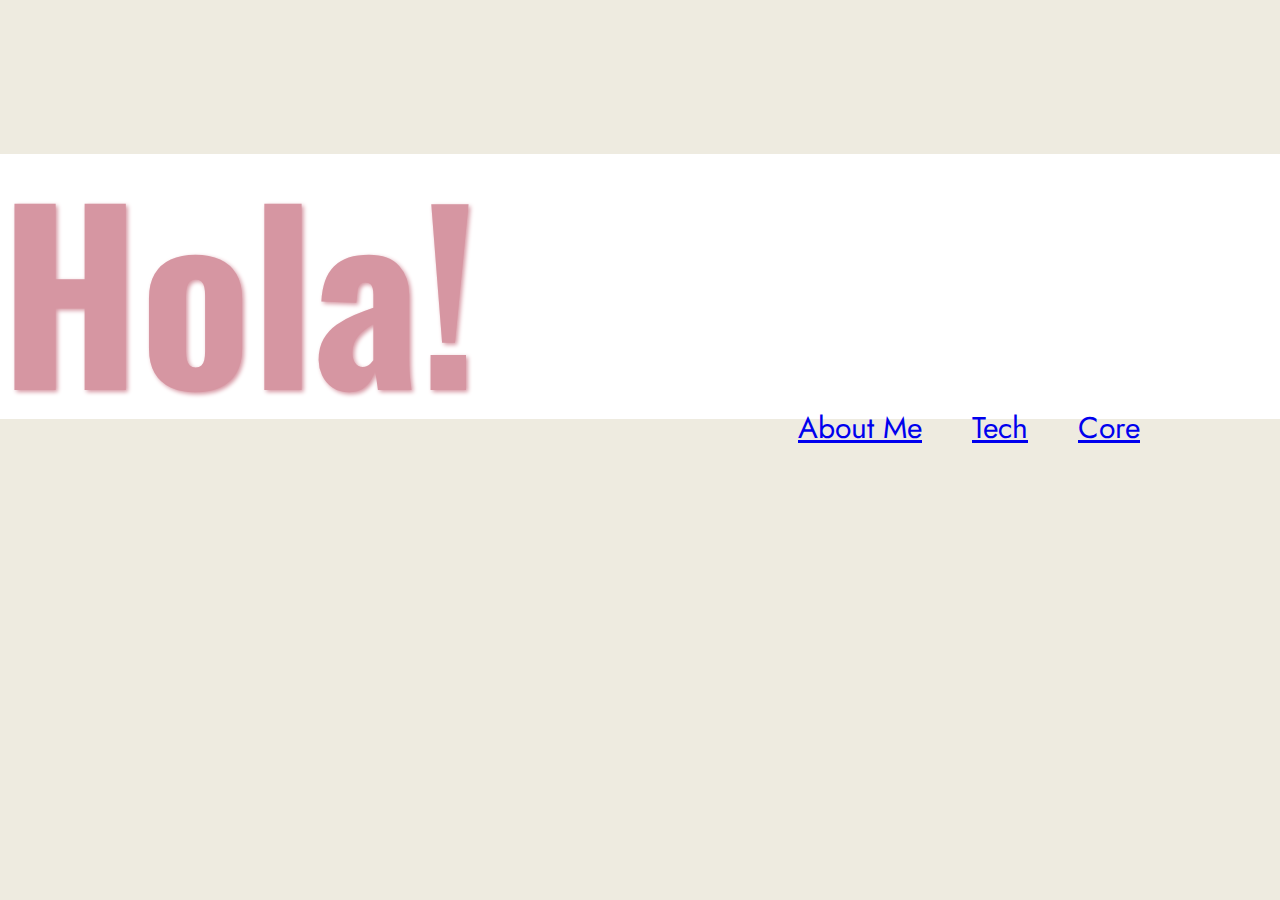
<file: index.html>
<!DOCTYPE html>
 <head>

  <meta charset="utf-8"> <!--tells the browser to use the utf-8 character encoding when translating machine code into human-readable text and vice versa to be displayed in the browser.-->
  <meta name="viewport" content="width=device-width, initial-scale=1" /> <!--Mobile-optimize -->
  <link rel="stylesheet" href="styles/normalize.css"type="text/css"> <!-- Is a small CSS file that provides better cross-browser consistency in the default styling of HTML elements-->
  
  <link rel="icon" href="../Img/monstera.png" type="image/x-icon"> <!-- icon title-->
  <link rel="stylesheet" href="styles/main.css" type="text/css"> <!-- Linked to my CSS file-->

  <link rel="preconnect" href="https://fonts.googleapis.com"><!-- Google Fonts-->
  <link rel="preconnect" href="https://fonts.gstatic.com" crossorigin>
  <link href="https://fonts.googleapis.com/css2?family=Oswald:wght@700&display=swap" rel="stylesheet">
  <link rel="preconnect" href="https://fonts.googleapis.com"> <!-- Google Fonts-->
  <link rel="preconnect" href="https://fonts.gstatic.com" crossorigin>
  <link href="https://fonts.googleapis.com/css2?family=Jost:ital,wght@1,200&display=swap" rel="stylesheet">
  
  <title>ROCIO</title> <!--Title on te tab-->
 </head>
 <body class="body">
    <header class="header">
      <h1 id="h1">Hola!</h1>
    </header> 

    <div class="menu">
      <div class="menu_item"><a href="blog/about-me.html"> About Me</a></div>
      <div class="menu_item"><a href="blog/tech.html"> Tech</a></div>
      <div class="menu_item"><a href="blog/core.html"> Core</a></div>
    </div>
 </body>
</html>
</file>
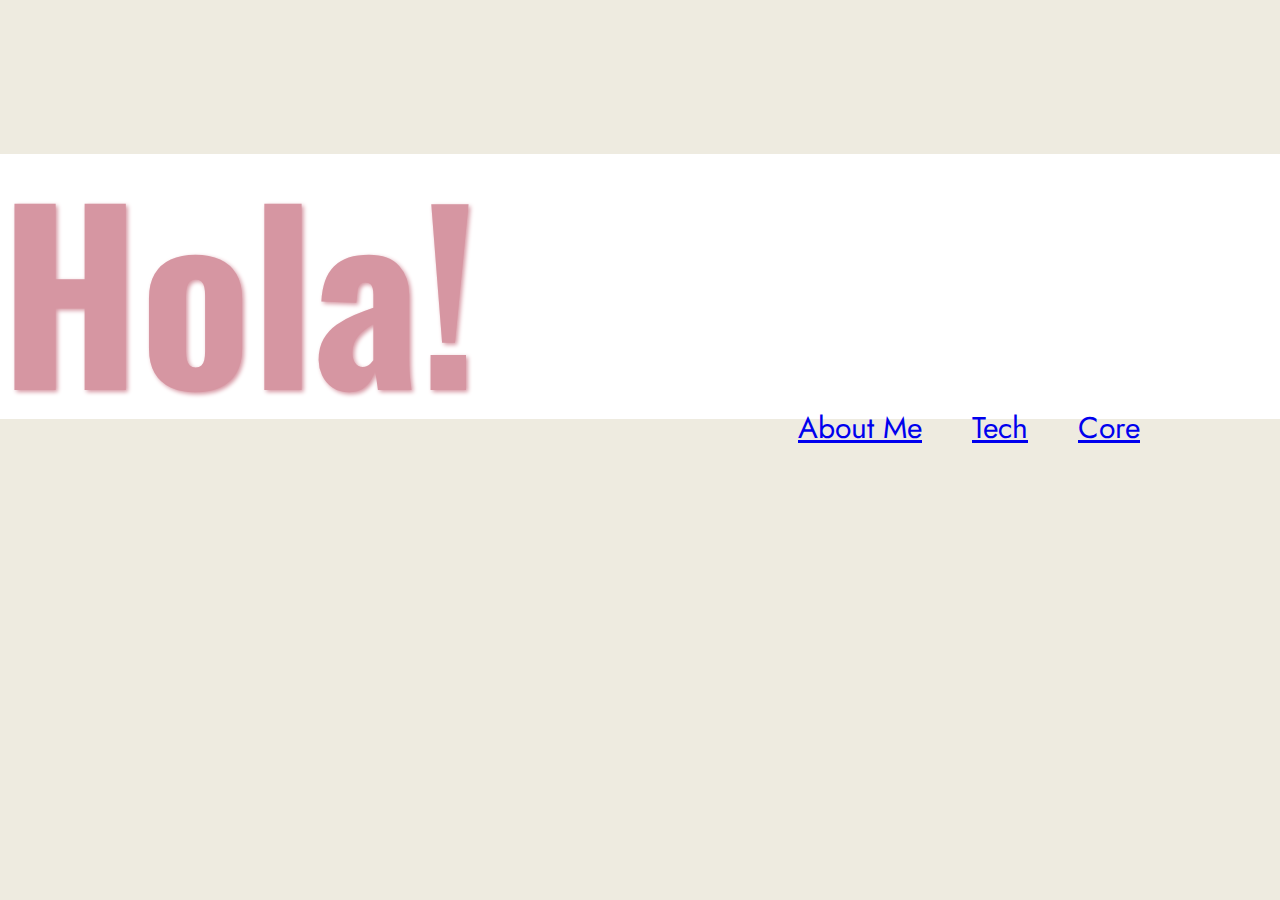
<file: blog/index.html>
<!DOCTYPE html>
 <head>

  <meta charset="utf-8"> <!--tells the browser to use the utf-8 character encoding when translating machine code into human-readable text and vice versa to be displayed in the browser.-->
  <meta name="viewport" content="width=device-width, initial-scale=1" /> <!--Mobile-optimize -->
  <link rel="stylesheet" href="../styles/normalize.css"type="text/css"> <!-- Is a small CSS file that provides better cross-browser consistency in the default styling of HTML elements-->
  
  <link rel="icon" href="../Img/monstera.png" type="image/x-icon"> <!-- icon title-->
  <link rel="stylesheet" href="../styles/main.css" type="text/css"> <!-- Linked to my CSS file-->

  <link rel="preconnect" href="https://fonts.googleapis.com"><!-- Google Fonts-->
  <link rel="preconnect" href="https://fonts.gstatic.com" crossorigin>
  <link href="https://fonts.googleapis.com/css2?family=Oswald:wght@700&display=swap" rel="stylesheet">
  <link rel="preconnect" href="https://fonts.googleapis.com"> <!-- Google Fonts-->
  <link rel="preconnect" href="https://fonts.gstatic.com" crossorigin>
  <link href="https://fonts.googleapis.com/css2?family=Jost:ital,wght@1,200&display=swap" rel="stylesheet">
  
  <title>ROCIO</title> <!--Title on te tab-->
 </head>
 <body class="body">
    <header class="header">
      <h1 id="h1">Hola!</h1>
    </header> 

    <div class="menu">
      <div class="menu_item"><a href="../blog/about-me.html"> About Me</a></div>
      <div class="menu_item"><a href="../blog/tech.html"> Tech</a></div>
      <div class="menu_item"><a href="../blog/core.html"> Core</a></div>
    </div>
 </body>
</html>
</file>
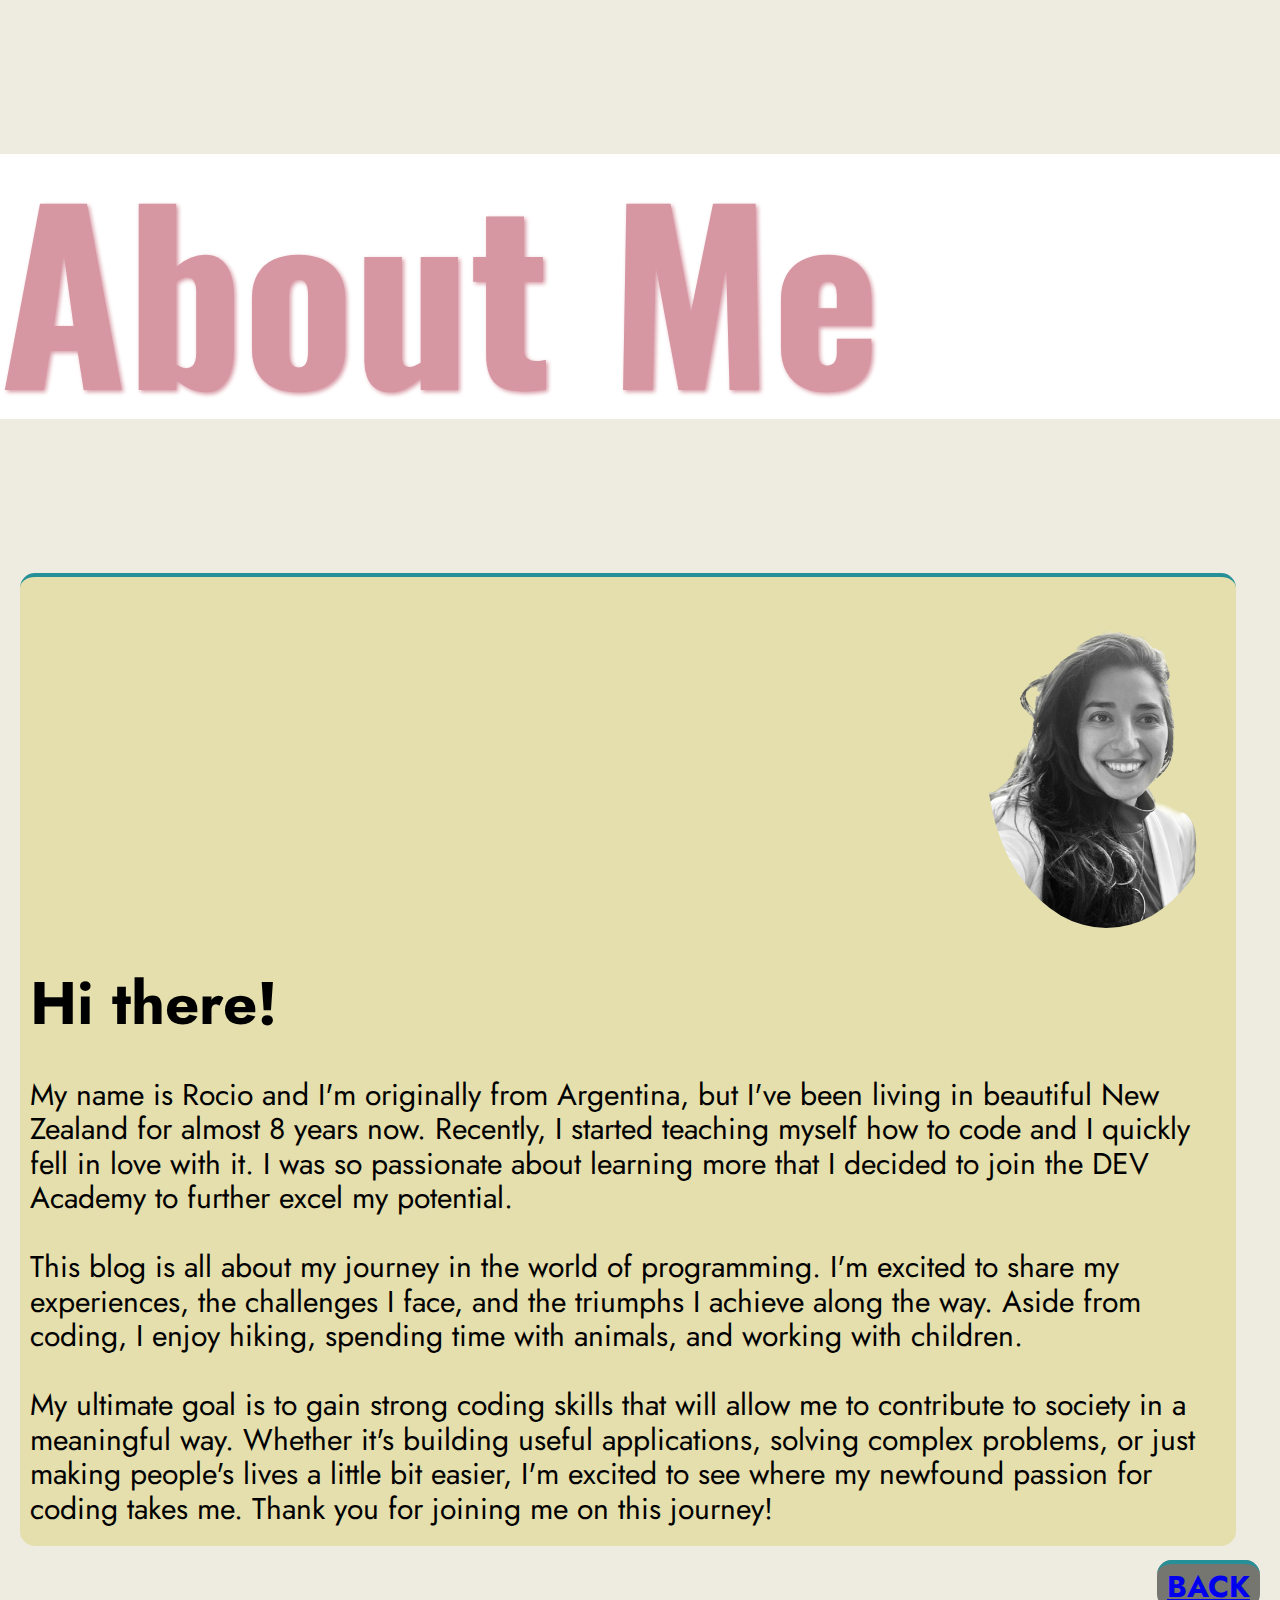
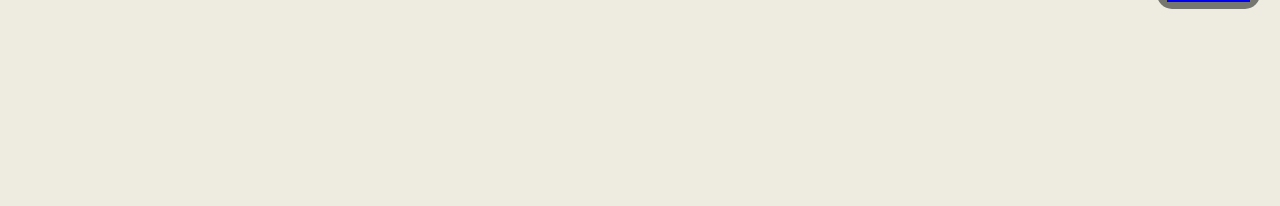
<file: blog/about-me.html>
<!DOCTYPE html>
 <head>

  <meta charset="utf-8"> <!--tells the browser to use the utf-8 character encoding when translating machine code into human-readable text and vice versa to be displayed in the browser.-->
  <meta name="viewport" content="width=device-width, initial-scale=1" /> <!--Mobile-optimize -->
  <link rel="stylesheet" href="../styles/normalize.css"type="text/css"> <!-- Is a small CSS file that provides better cross-browser consistency in the default styling of HTML elements-->
  
  <link rel="icon" href="../Img/monstera.png" type="image/x-icon"> <!-- icon title-->
  <link rel="stylesheet" href="../styles/style-pages.css" type="text/css"> <!-- Linked to my CSS file-->

  <link rel="preconnect" href="https://fonts.googleapis.com"><!-- Google Fonts-->
  <link rel="preconnect" href="https://fonts.gstatic.com" crossorigin>
  <link href="https://fonts.googleapis.com/css2?family=Oswald:wght@700&display=swap" rel="stylesheet">
  <link rel="preconnect" href="https://fonts.googleapis.com"> <!-- Google Fonts-->
  <link rel="preconnect" href="https://fonts.gstatic.com" crossorigin>
  <link href="https://fonts.googleapis.com/css2?family=Jost:ital,wght@1,200&display=swap" rel="stylesheet">
  
  <title>ROCIO</title> <!--Title on te tab-->
 </head>
 <body class="body">
    <header class="header">
     <h1 class="h1">About Me</h1>
    </header> 
   
  <div class="main_container">
    
    
    <img class="picture" src="../Img/rocio.png" alt="rocio peralta">
    <h1>Hi there!</h1>
    
      <p>My name is Rocio and I'm originally from Argentina, but I've been living in beautiful New Zealand for almost 8 years now. Recently, I started teaching myself how to code and I quickly fell in love with it. I was so passionate about learning more that I decided to join the DEV Academy to further excel my potential.</p><br>

      <p>This blog is all about my journey in the world of programming. I'm excited to share my experiences, the challenges I face, and the triumphs I achieve along the way. Aside from coding, I enjoy hiking, spending time with animals, and working with children.</p><br>

      <p>My ultimate goal is to gain strong coding skills that will allow me to contribute to society in a meaningful way. Whether it's       building useful applications, solving complex problems, or just making people's lives a little bit easier, I'm excited to see where       my newfound passion for coding takes me. Thank you for joining me on this journey!</p>
  </div>
    <div class="back_container">
        <h1><a href="../blog/index.html" class="back">BACK</a></h1>
    </div>
  


 </body>
</html>
</file>
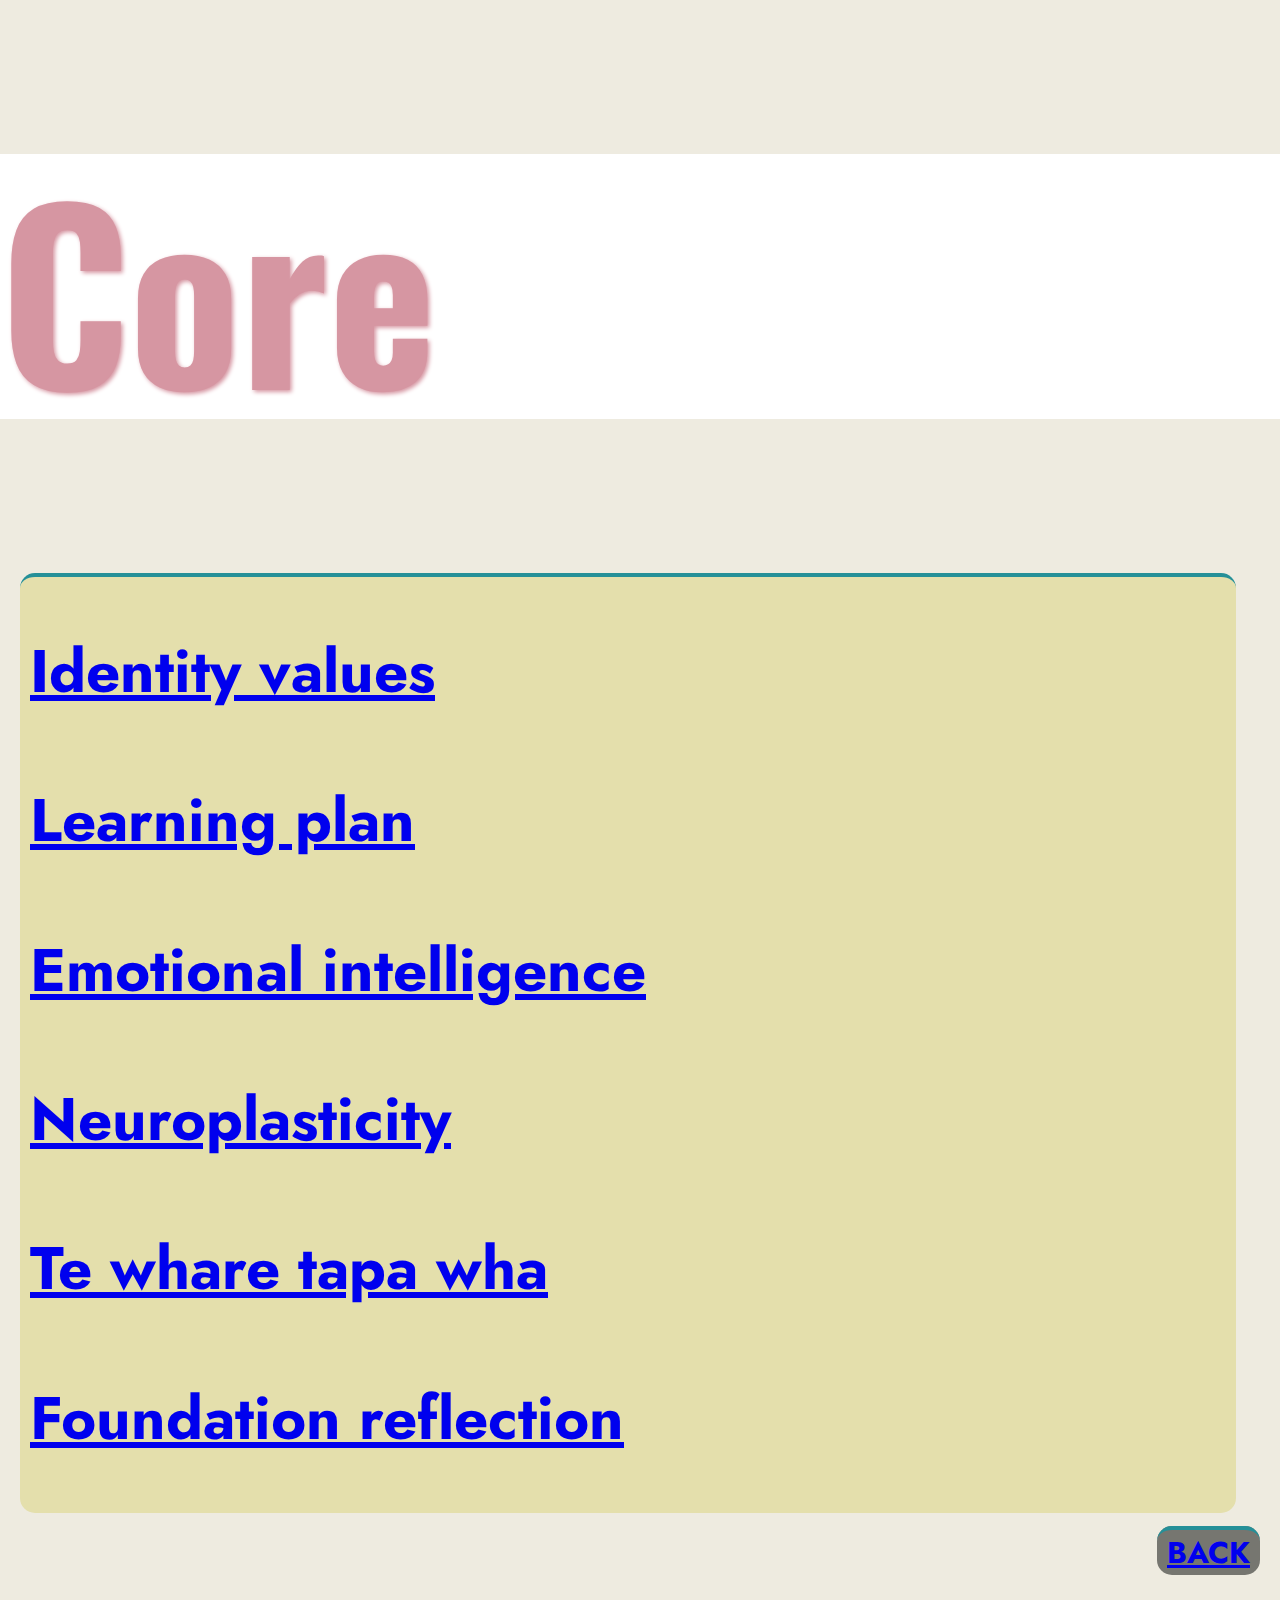
<file: blog/core.html>
<!DOCTYPE html>
 <head>

  <meta charset="utf-8"> <!--tells the browser to use the utf-8 character encoding when translating machine code into human-readable text and vice versa to be displayed in the browser.-->
  <meta name="viewport" content="width=device-width, initial-scale=1" /> <!--Mobile-optimize -->
  <link rel="stylesheet" href="../styles/normalize.css"type="text/css"> <!-- Is a small CSS file that provides better cross-browser consistency in the default styling of HTML elements-->
  
  <link rel="icon" href="../Img/monstera.png" type="image/x-icon"> <!-- icon title-->
  <link rel="stylesheet" href="../styles/style-pages.css" type="text/css"> <!-- Linked to my CSS file-->

  <link rel="preconnect" href="https://fonts.googleapis.com"><!-- Google Fonts-->
  <link rel="preconnect" href="https://fonts.gstatic.com" crossorigin>
  <link href="https://fonts.googleapis.com/css2?family=Oswald:wght@700&display=swap" rel="stylesheet">
  <link rel="preconnect" href="https://fonts.googleapis.com"> <!-- Google Fonts-->
  <link rel="preconnect" href="https://fonts.gstatic.com" crossorigin>
  <link href="https://fonts.googleapis.com/css2?family=Jost:ital,wght@1,200&display=swap" rel="stylesheet">
  
  <title>Core</title> <!--Title on te tab-->
 </head>
 <body class="body">
    <header class="header">
     <h1 class="h1">Core</h1>
    </header> 
   
  <div class="main_container">
    <h1><a href="../blog/identity-values.html">Identity values</a></h1> 
    <h1><a href="../blog/learning-plan.html">Learning plan</a></h1> 
    <h1><a href="../blog/emotional-intelligence.html">Emotional intelligence</a></h1> 
    <h1><a href="../blog/neuroplasticity.html">Neuroplasticity</a></h1> 
    <h1><a href="../blog/te-whare-tapa-wha.html">Te whare tapa wha</a></h1>
    <h1><a href="../blog/foundations-reflection.html">Foundation reflection</a></h1> 
  </div>

    <div class="back_container">
        <h1><a href="../index.html" class="back">BACK</a></h1>
    </div>
</file>
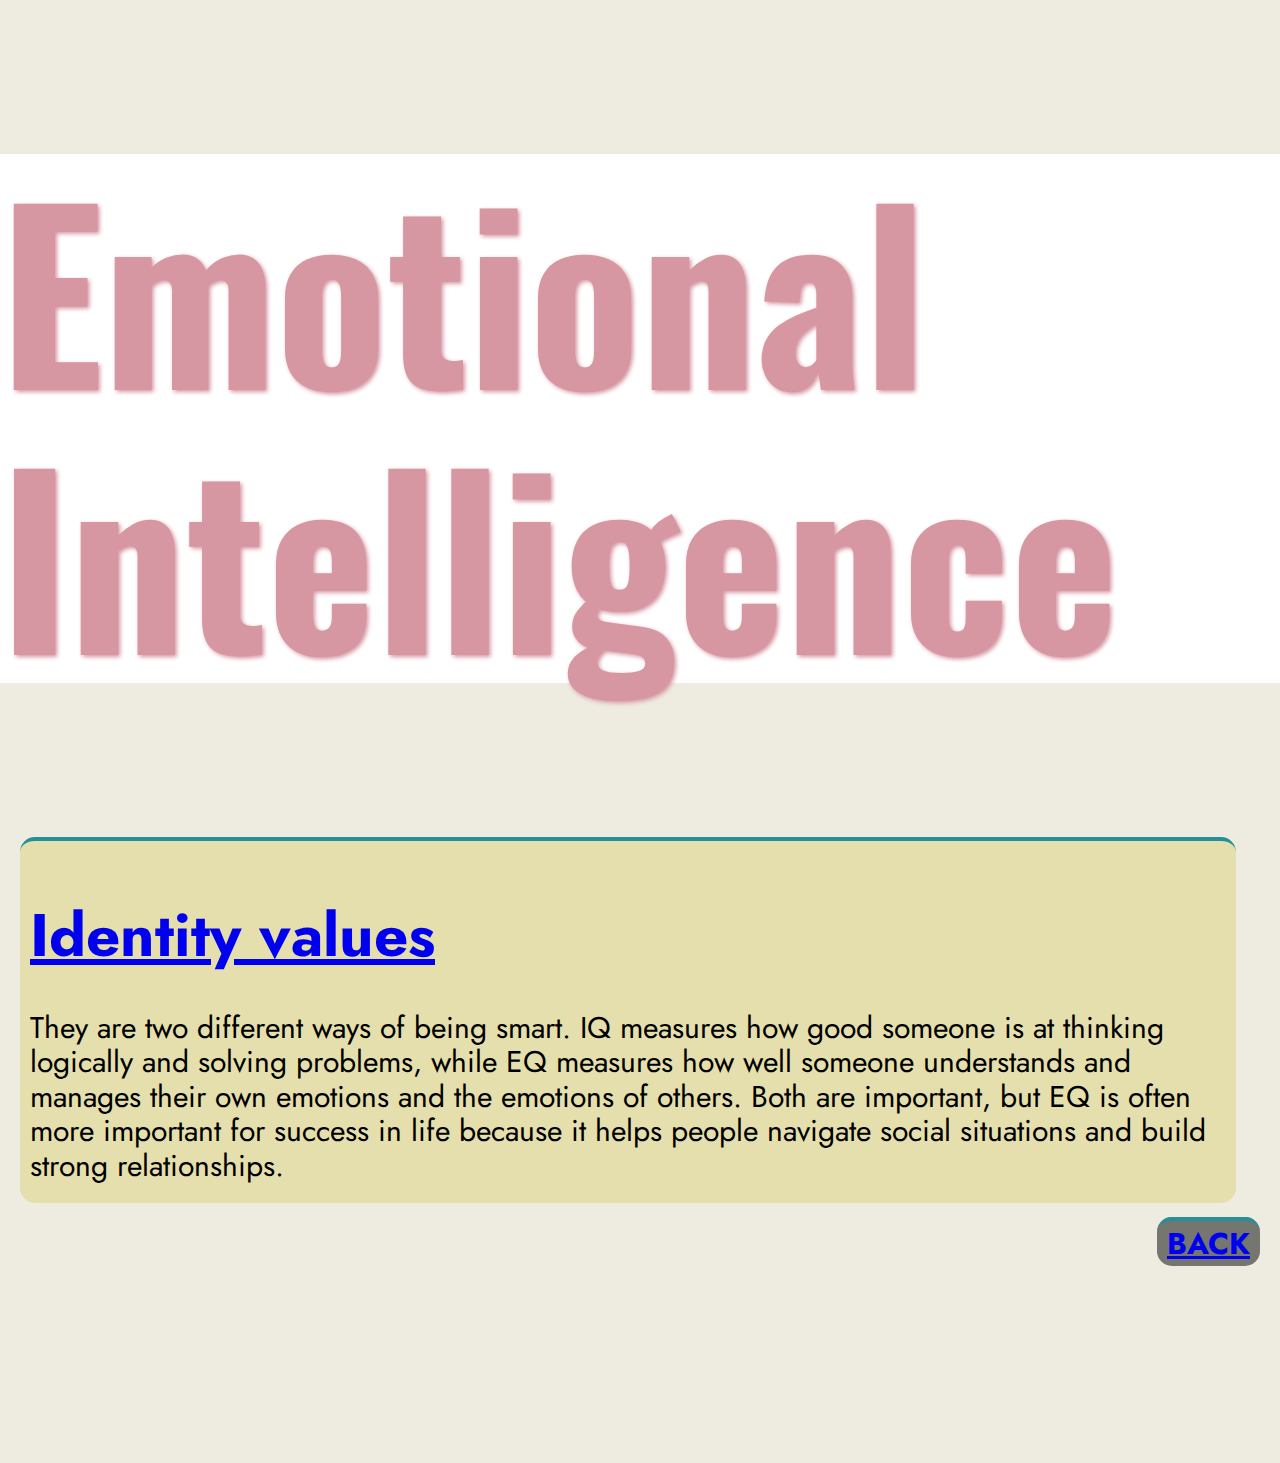
<file: blog/emotional-intelligence.html>
<!DOCTYPE html>
 <head>

  <meta charset="utf-8"> <!--tells the browser to use the utf-8 character encoding when translating machine code into human-readable text and vice versa to be displayed in the browser.-->
  <meta name="viewport" content="width=device-width, initial-scale=1" /> <!--Mobile-optimize -->
  <link rel="stylesheet" href="../styles/normalize.css"type="text/css"> <!-- Is a small CSS file that provides better cross-browser consistency in the default styling of HTML elements-->
  
  <link rel="icon" href="../Img/monstera.png" type="image/x-icon"> <!-- icon title-->
  <link rel="stylesheet" href="../styles/style-pages.css" type="text/css"> <!-- Linked to my CSS file-->

  <link rel="preconnect" href="https://fonts.googleapis.com"><!-- Google Fonts-->
  <link rel="preconnect" href="https://fonts.gstatic.com" crossorigin>
  <link href="https://fonts.googleapis.com/css2?family=Oswald:wght@700&display=swap" rel="stylesheet">
  <link rel="preconnect" href="https://fonts.googleapis.com"> <!-- Google Fonts-->
  <link rel="preconnect" href="https://fonts.gstatic.com" crossorigin>
  <link href="https://fonts.googleapis.com/css2?family=Jost:ital,wght@1,200&display=swap" rel="stylesheet">
  
  <title>Core</title> <!--Title on te tab-->
 </head>
 <body class="body">
    <header class="header">
     <h1 class="h1">Emotional Intelligence</h1>
    </header> 
   
  <div class="main_container">
    <h1><a href="../blog/identity-values.html">Identity values</a></h1> 
    
    <p> They are two different ways of being smart. IQ measures how good someone is at thinking logically and solving problems, while EQ measures how well someone understands and manages their own emotions and the emotions of others. Both are important, but EQ is often more important for success in life because it helps people navigate social situations and build strong relationships.</p> 

  </div>

    <div class="back_container">
        <h1><a href="../blog/core.html" class="back">BACK</a></h1>
    </div>
</file>
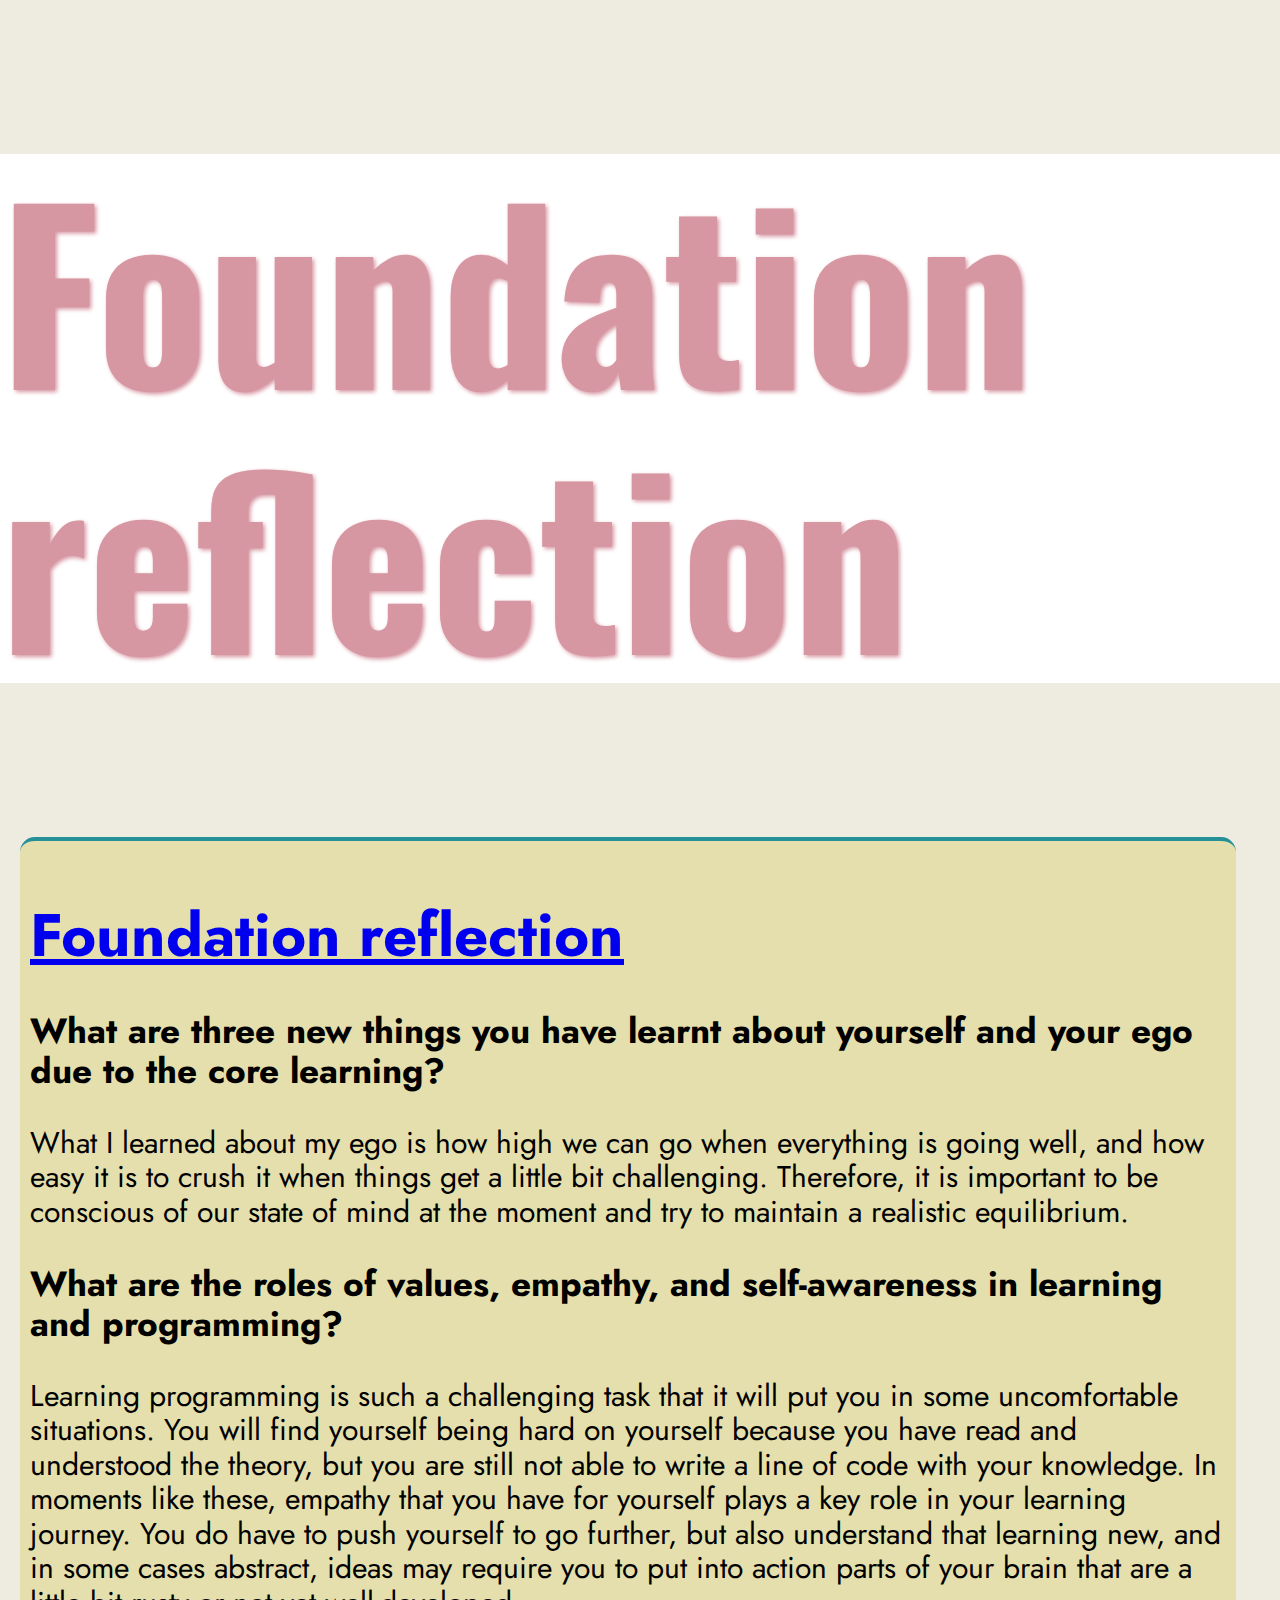
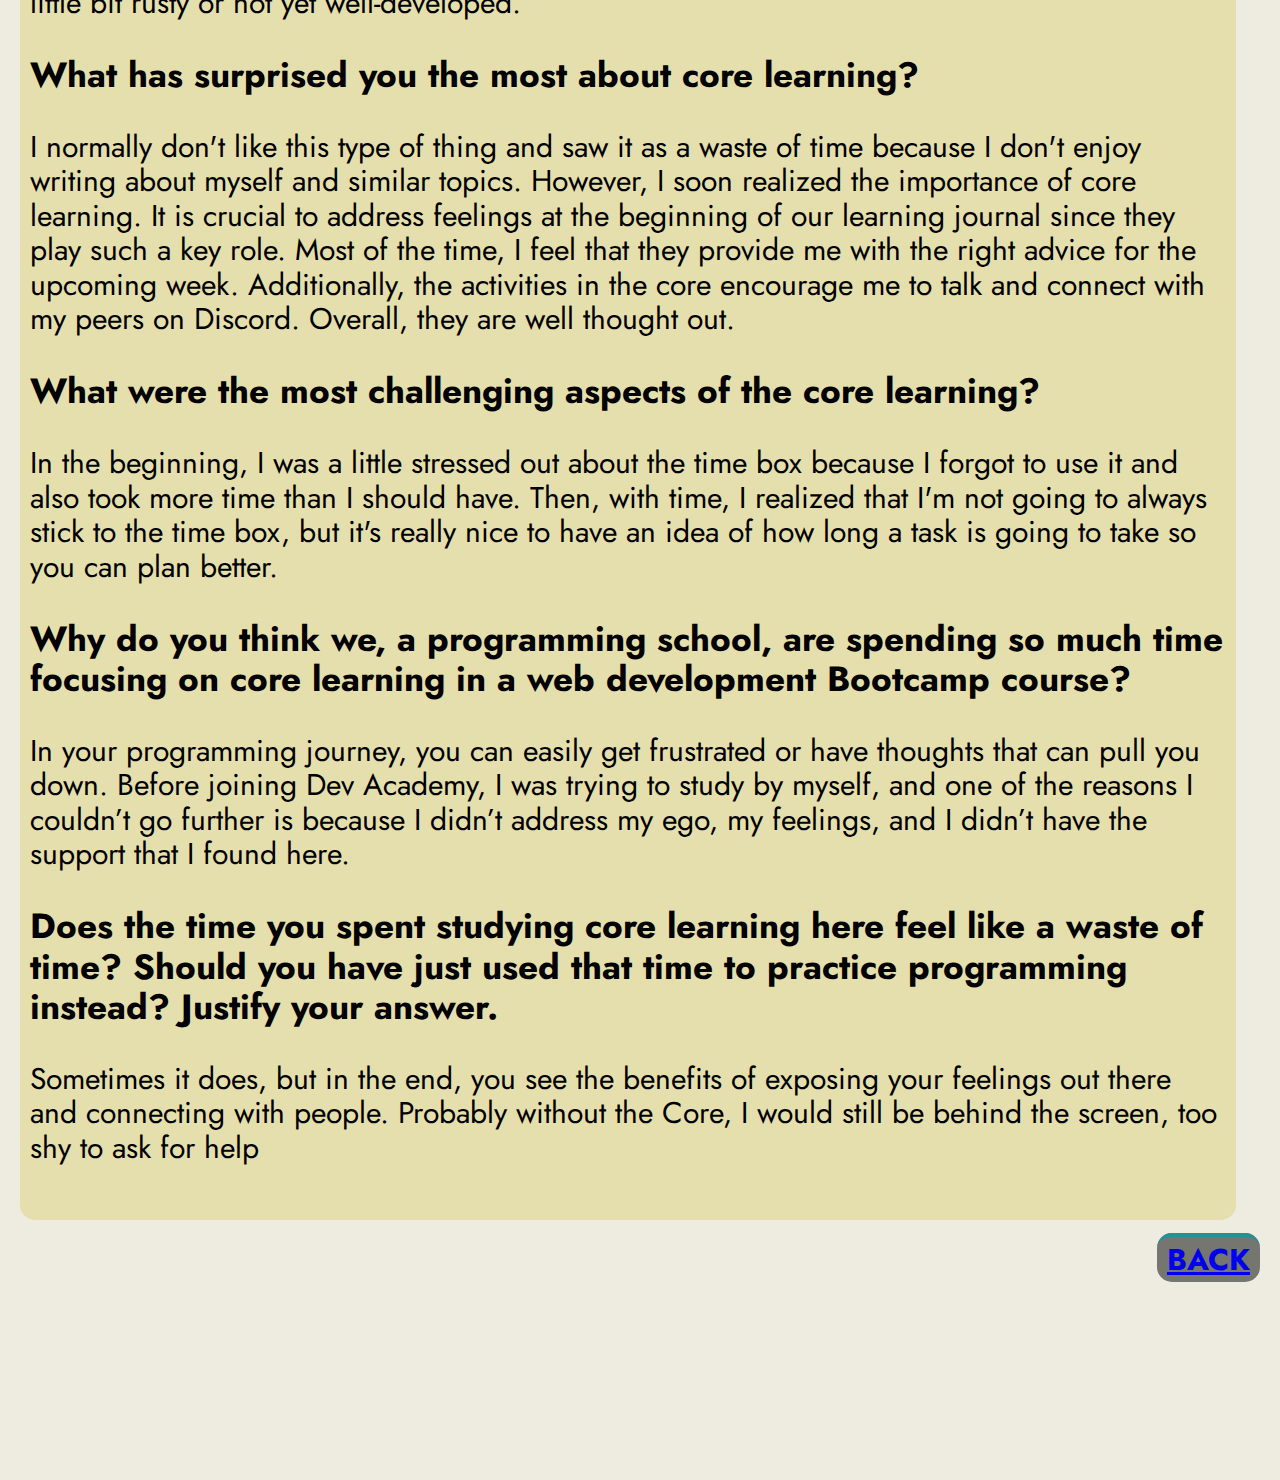
<file: blog/foundations-reflection.html>
<!DOCTYPE html>
 <head>

  <meta charset="utf-8"> <!--tells the browser to use the utf-8 character encoding when translating machine code into human-readable text and vice versa to be displayed in the browser.-->
  <meta name="viewport" content="width=device-width, initial-scale=1" /> <!--Mobile-optimize -->
  <link rel="stylesheet" href="../styles/normalize.css"type="text/css"> <!-- Is a small CSS file that provides better cross-browser consistency in the default styling of HTML elements-->
  
  <link rel="icon" href="../Img/monstera.png" type="image/x-icon"> <!-- icon title-->
  <link rel="stylesheet" href="../styles/style-pages.css" type="text/css"> <!-- Linked to my CSS file-->

  <link rel="preconnect" href="https://fonts.googleapis.com"><!-- Google Fonts-->
  <link rel="preconnect" href="https://fonts.gstatic.com" crossorigin>
  <link href="https://fonts.googleapis.com/css2?family=Oswald:wght@700&display=swap" rel="stylesheet">
  <link rel="preconnect" href="https://fonts.googleapis.com"> <!-- Google Fonts-->
  <link rel="preconnect" href="https://fonts.gstatic.com" crossorigin>
  <link href="https://fonts.googleapis.com/css2?family=Jost:ital,wght@1,200&display=swap" rel="stylesheet">
  
  <title>Foundation reflection</title> <!--Title on te tab-->
 </head>
 <body class="body">
    <header class="header">
     <h1 class="h1">Foundation reflection</h1>
    </header> 
   
  <div class="main_container">
    <h1><a href="../blog/identity-values.html">Foundation reflection</a></h1> 
    
    <h3> What are three new things you have learnt about yourself and your ego due to the core learning?</h3> <br>
        <p>
          What I learned about my ego is how high we can go when everything is going well, and how easy it is to crush it when things get a little bit challenging. Therefore, it is important to be conscious of our state of mind at the moment and try to maintain a realistic equilibrium.

        </p><br>
         
      <h3> What are the roles of values, empathy, and self-awareness in learning and programming?</h3> <br>
       
        <p>
          Learning programming is such a challenging task that it will put you in some uncomfortable situations. You will find yourself being hard on yourself because you have read and understood the theory, but you are still not able to write a line of code with your knowledge. In moments like these, empathy that you have for yourself plays a key role in your learning journey. You do have to push yourself to go further, but also understand that learning new, and in some cases abstract, ideas may require you to put into action parts of your brain that are a little bit rusty or not yet well-developed.

        </p><br>
      <h3>What has surprised you the most about core learning?
      </h3> <br> 
        <p>
          I normally don't like this type of thing and saw it as a waste of time because I don't enjoy writing about myself and similar topics. However, I soon realized the importance of core learning. It is crucial to address feelings at the beginning of our learning journal since they play such a key role. Most of the time, I feel that they provide me with the right advice for the upcoming week. Additionally, the activities in the core encourage me to talk and connect with my peers on Discord. Overall, they are well thought out.
        

        </p><br>

      <h3>What were the most challenging aspects of the core learning?
      </h3> <br> 
      <p>
        In the beginning, I was a little stressed out about the time box because I forgot to use it and also took more time than I should have. Then, with time, I realized that I'm not going to always stick to the time box, but it's really nice to have an idea of how long a task is going to take so you can plan better.

        

      </p><br>
      <h3>Why do you think we, a programming school, are spending so much time focusing on core learning in a web development Bootcamp course?
      </h3> <br> 
      <p>
        In your programming journey, you can easily get frustrated or have thoughts that can pull you down. Before joining Dev Academy, I was trying to study by myself, and one of the reasons I couldn’t go further is because I didn’t address my ego, my feelings, and I didn’t have the support that I found here.
      </p><br>
      <h3>Does the time you spent studying core learning here feel like a waste of time? Should you have just used that time to practice programming instead? Justify your answer. </h3> <br> 
      <p>
        Sometimes it does, but in the end, you see the benefits of exposing your feelings out there and connecting with people. Probably without the Core, I would still be behind the screen, too shy to ask for help
      </p><br>

    </div>

    <div class="back_container">
        <h1><a href="../blog/core.html" class="back">BACK</a></h1>
    </div>
</file>
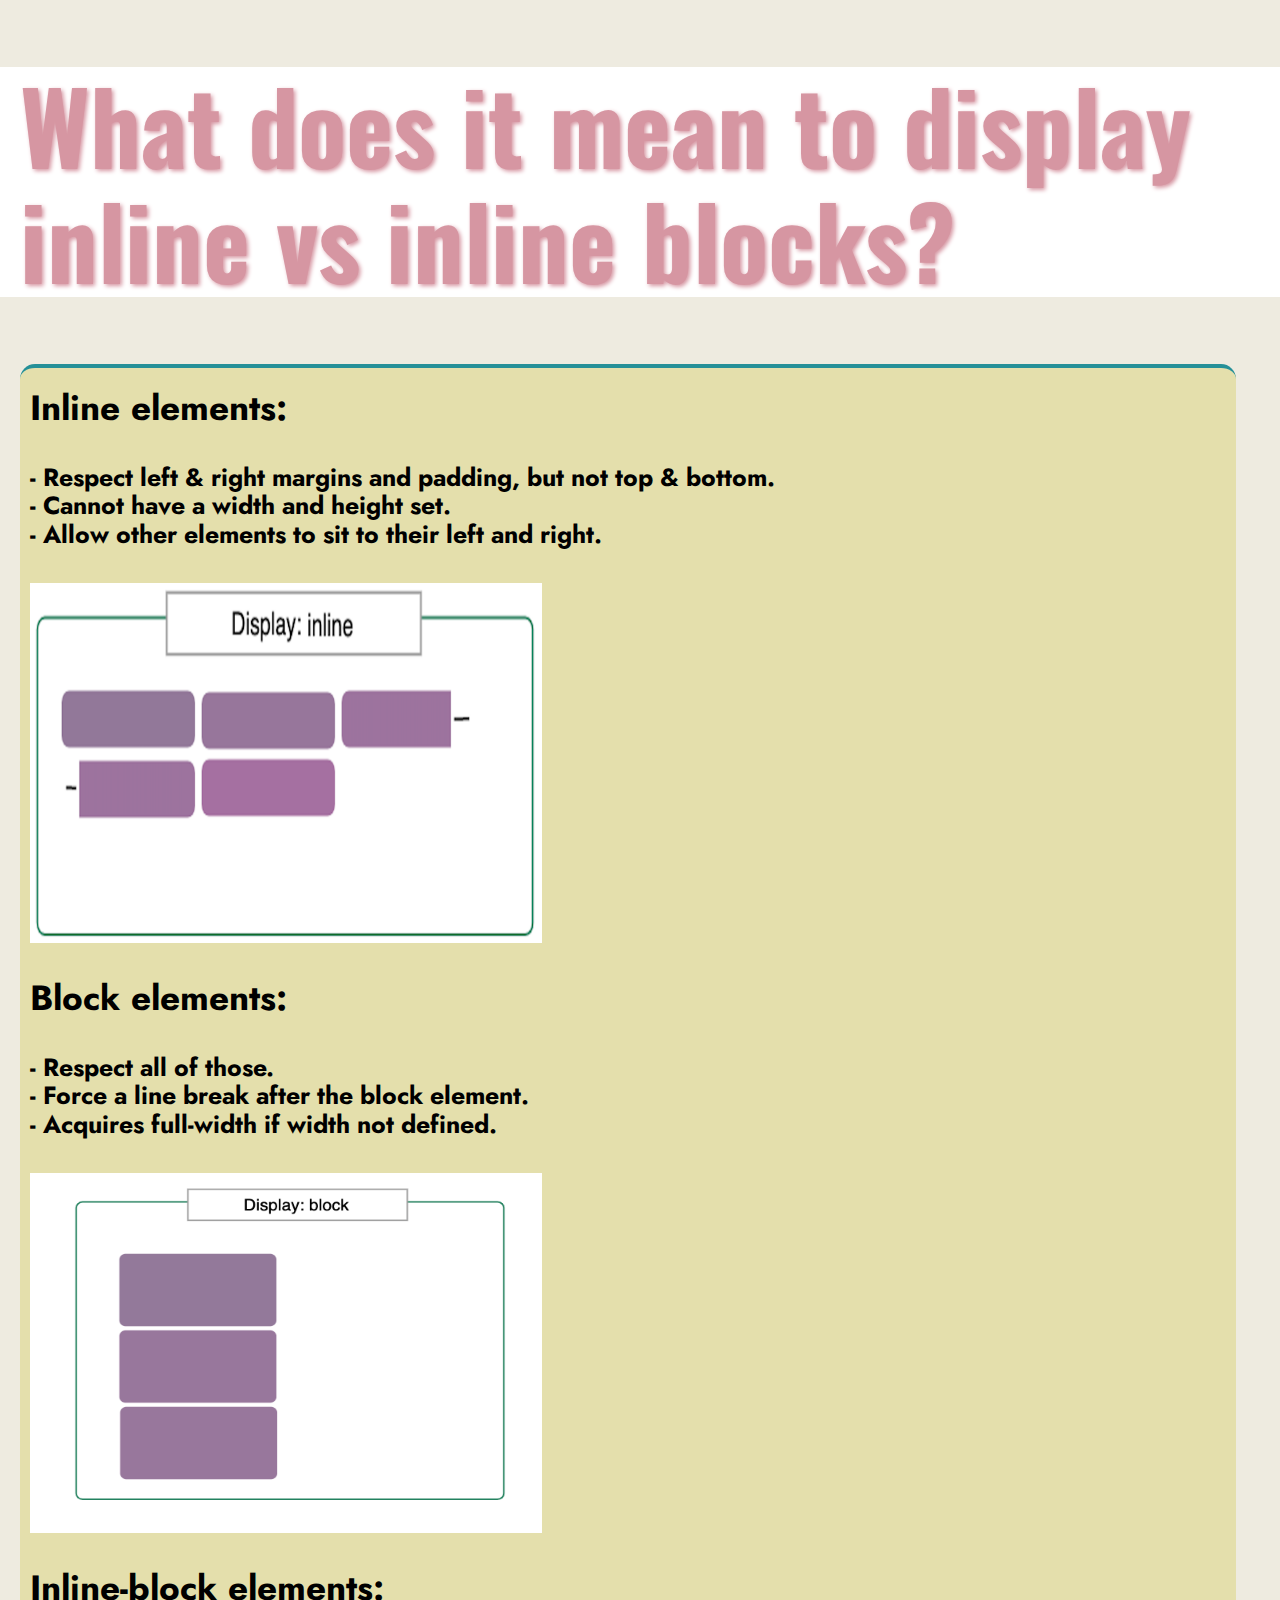
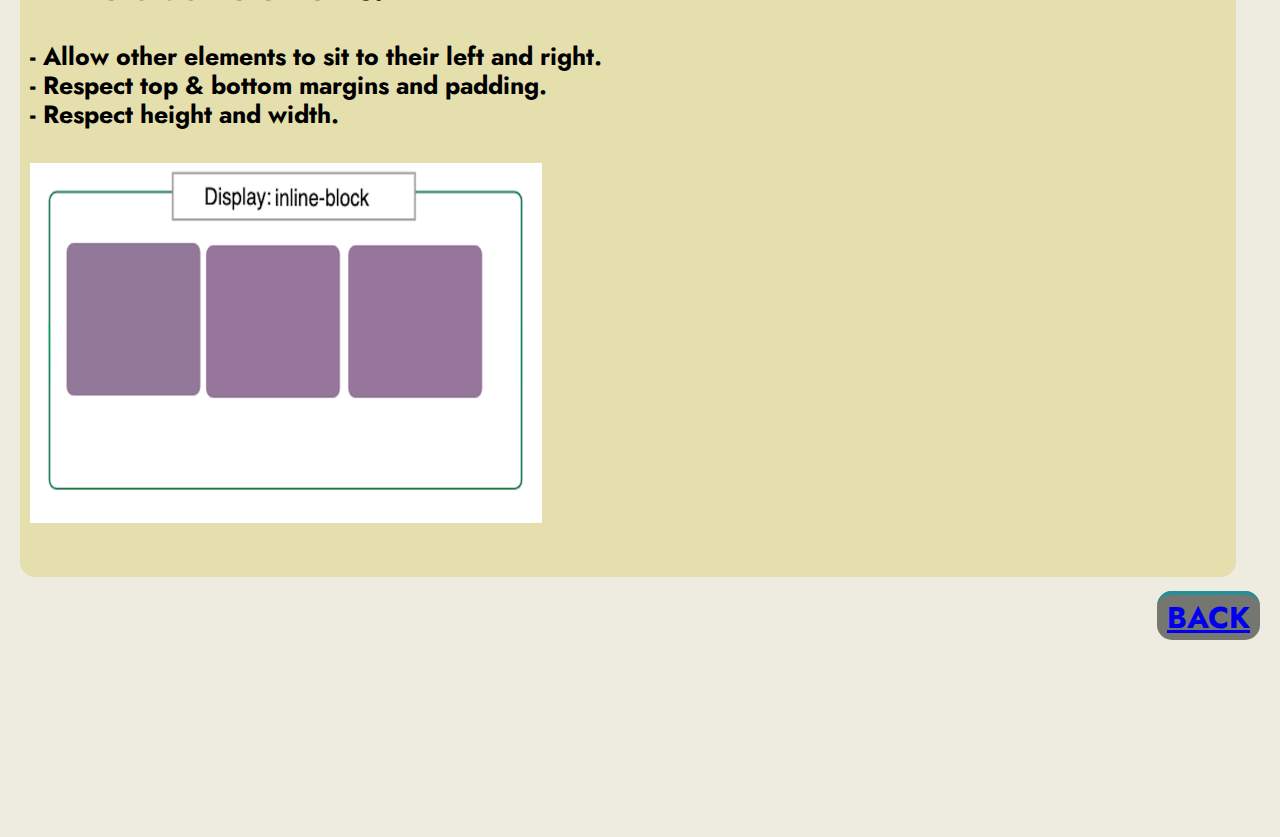
<file: blog/html-css.html>
<!DOCTYPE html>
 <head>

  <meta charset="utf-8"> <!--tells the browser to use the utf-8 character encoding when translating machine code into human-readable text and vice versa to be displayed in the browser.-->
  <meta name="viewport" content="width=device-width, initial-scale=1" /> <!--Mobile-optimize -->
  <link rel="stylesheet" href="../styles/normalize.css"type="text/css"> <!-- Is a small CSS file that provides better cross-browser consistency in the default styling of HTML elements-->
  
  <link rel="icon" href="../Img/monstera.png" type="image/x-icon"> <!-- icon title-->
  <link rel="stylesheet" href="../styles/style-html-css.css" type="text/css"> <!-- Linked to my CSS file-->

  <link rel="preconnect" href="https://fonts.googleapis.com"><!-- Google Fonts-->
  <link rel="preconnect" href="https://fonts.gstatic.com" crossorigin>
  <link href="https://fonts.googleapis.com/css2?family=Oswald:wght@700&display=swap" rel="stylesheet">
  <link rel="preconnect" href="https://fonts.googleapis.com"> <!-- Google Fonts-->
  <link rel="preconnect" href="https://fonts.gstatic.com" crossorigin>
  <link href="https://fonts.googleapis.com/css2?family=Jost:ital,wght@1,200&display=swap" rel="stylesheet">
  
  <title>Html Css</title> <!--Title on te tab-->
 </head>
 <body class="body">
    <header class="header">
     <h1 class="h1">What does it mean to display inline vs inline blocks?</h1>
    </header> 
   
    <div class="main_container">
      <h3> Inline elements:</h3> <br>
       
         <h5>- Respect left & right margins and padding, but not top & bottom.</h5>
         <h5>- Cannot have a width and height set.</h5>
         <h5>- Allow other elements to sit to their left and right.</h5> <br>
         <img src="../Img/inline.png" class="img"><br>

      <h3> Block elements:</h3> <br>
       
         <h5>- Respect all of those. </h5>
         <h5>- Force a line break after the block element. </h5>
         <h5>- Acquires full-width if width not defined. </h5> <br>
         <img src="../Img/block.png" class="img"><br>
         
      <h3> Inline-block elements:</h3> <br>
       
         <h5>- Allow other elements to sit to their left and right.  </h5>
         <h5>- Respect top & bottom margins and padding.</h5>
         <h5>- Respect height and width.</h5> <br>
         <img src="../Img/inline-block.png" class="img"><br>

    </div>

    <div class="back_container">
      <h1><a href="../blog/tech.html" class="back">BACK</a></h1>
    </div>
  
 </body>
</html>
</file>
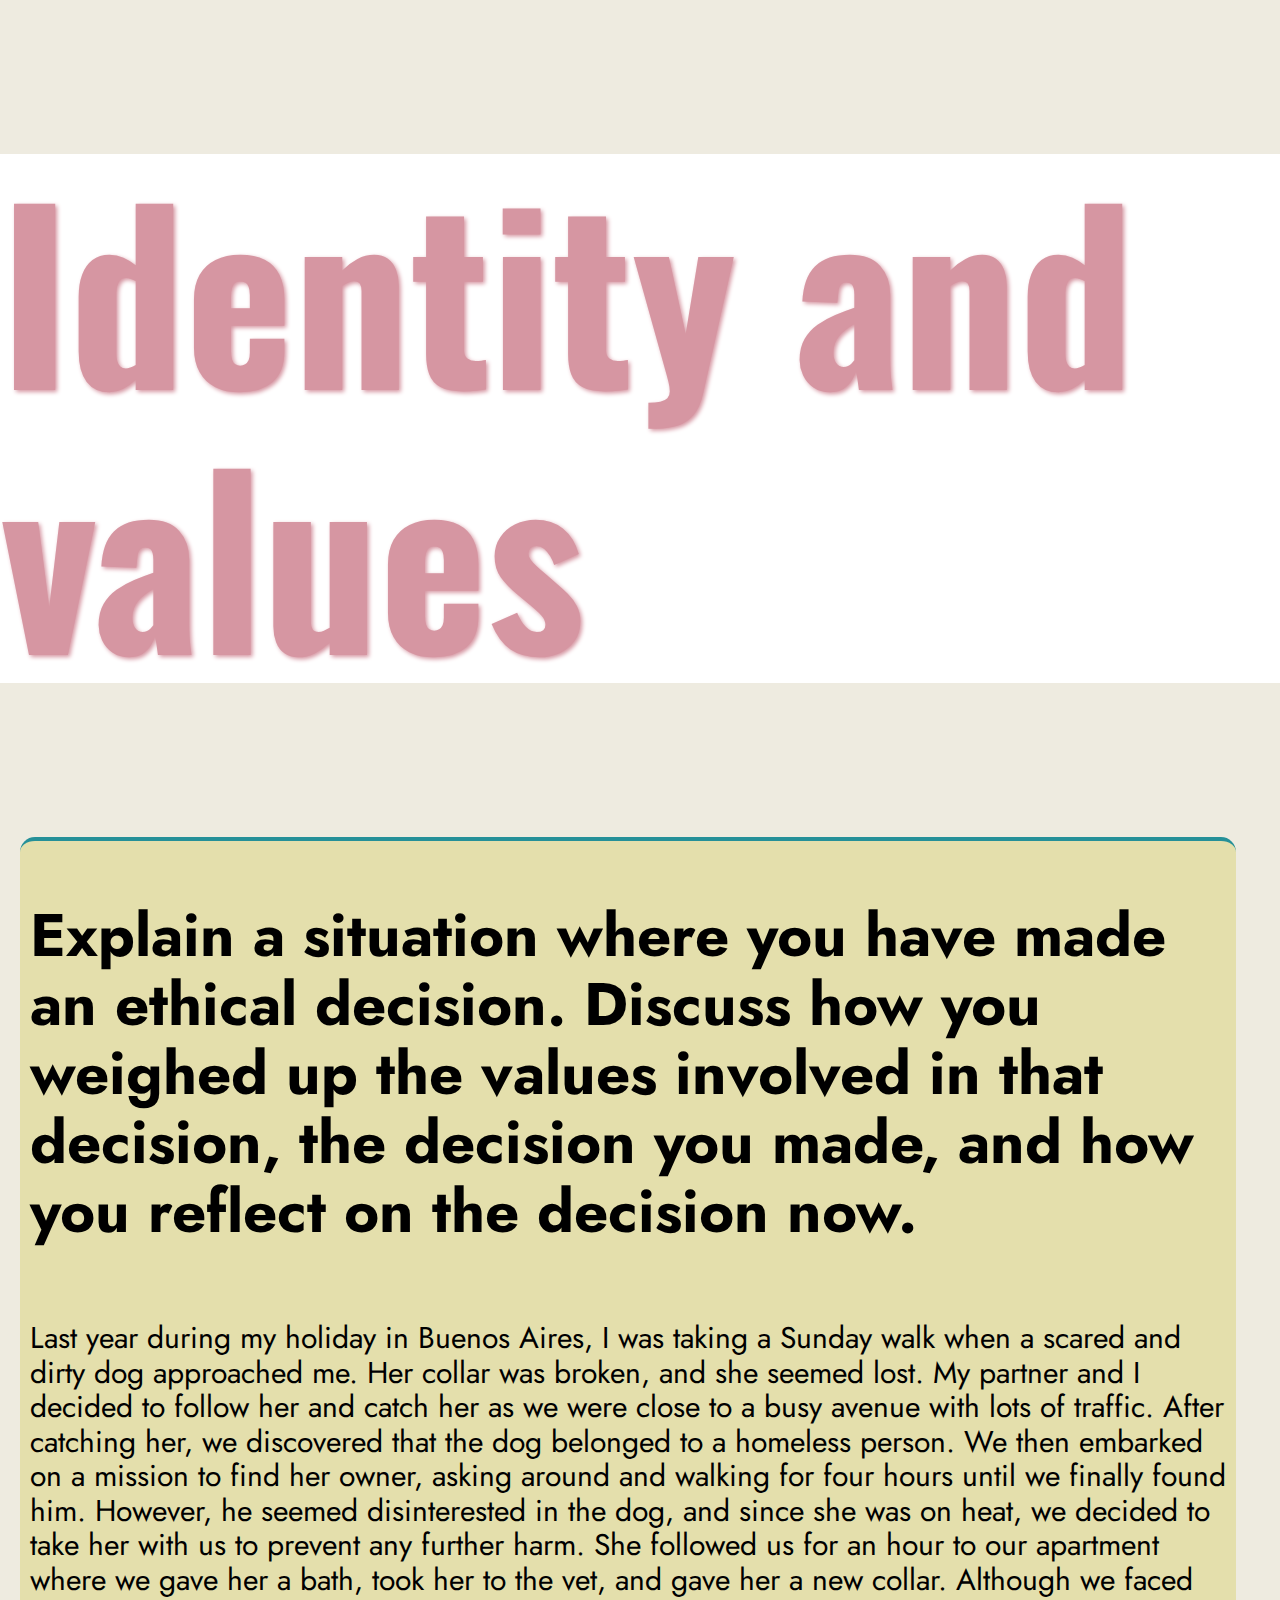
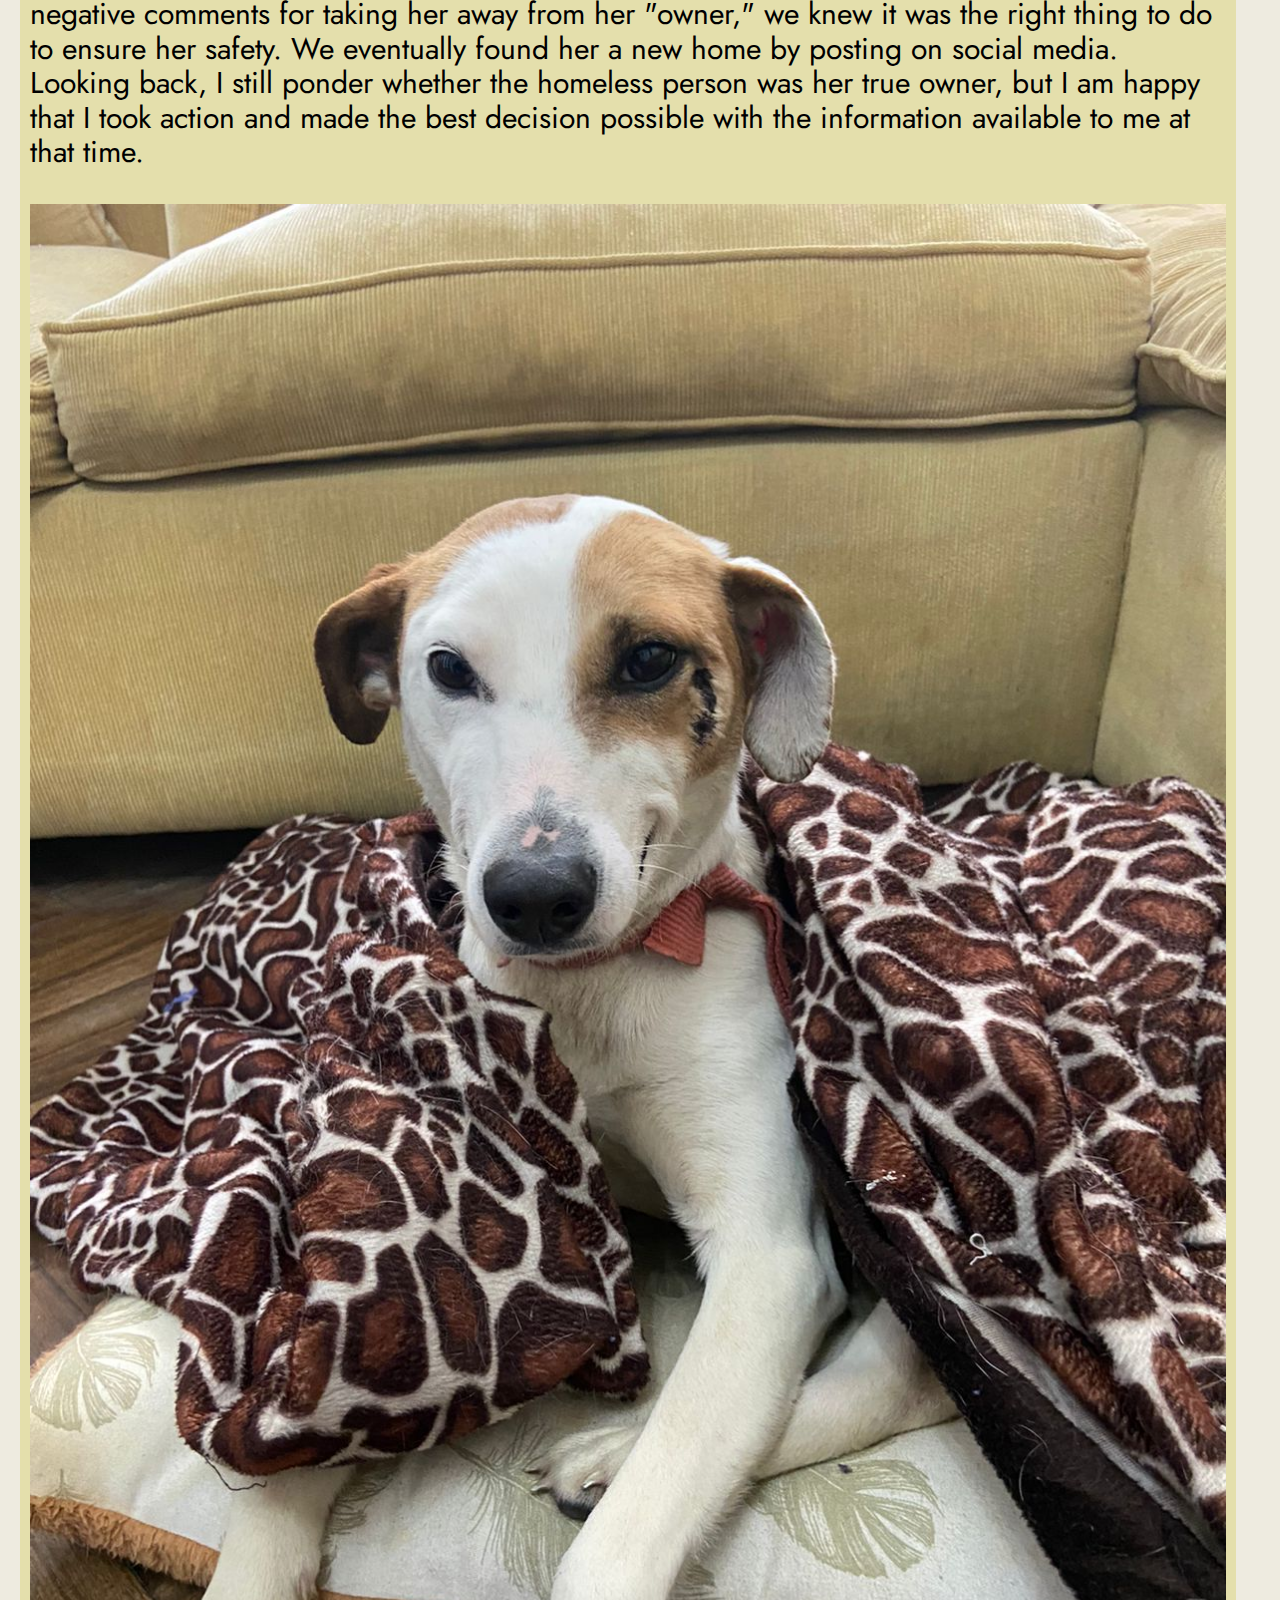
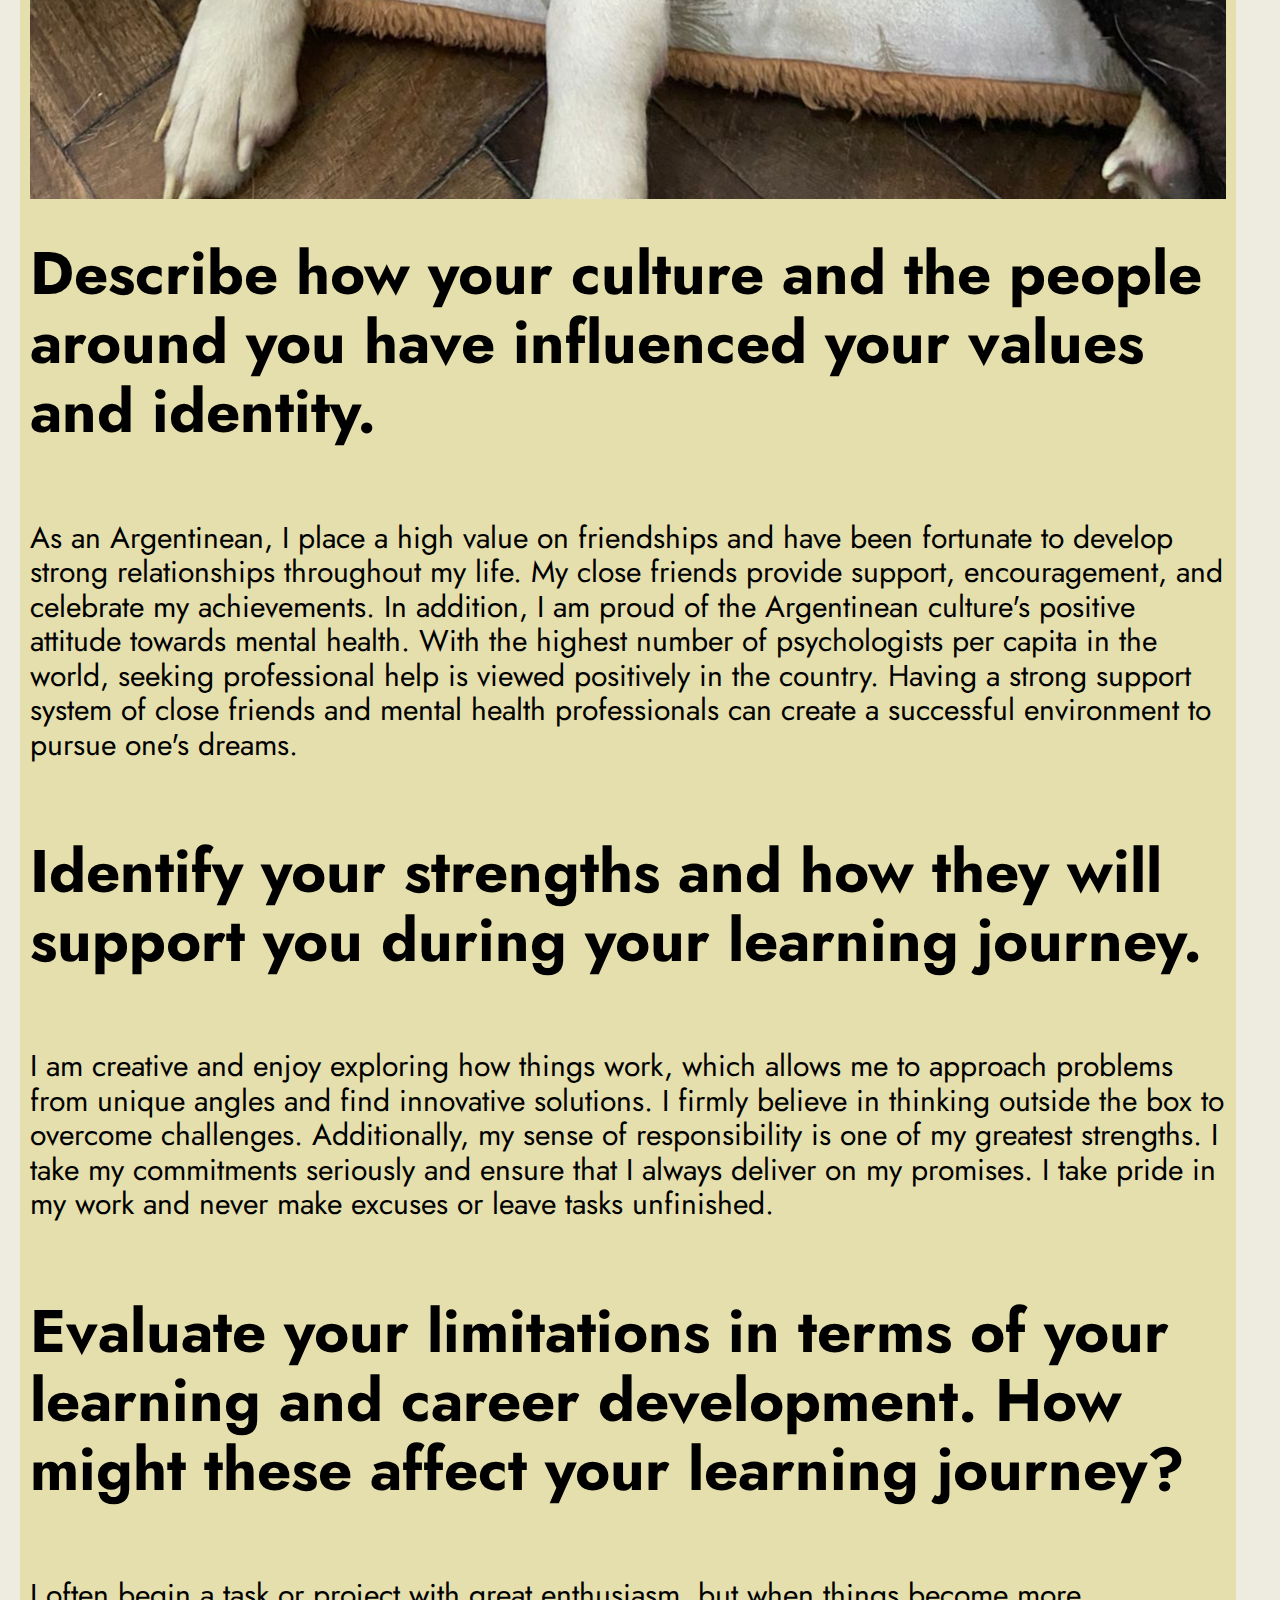
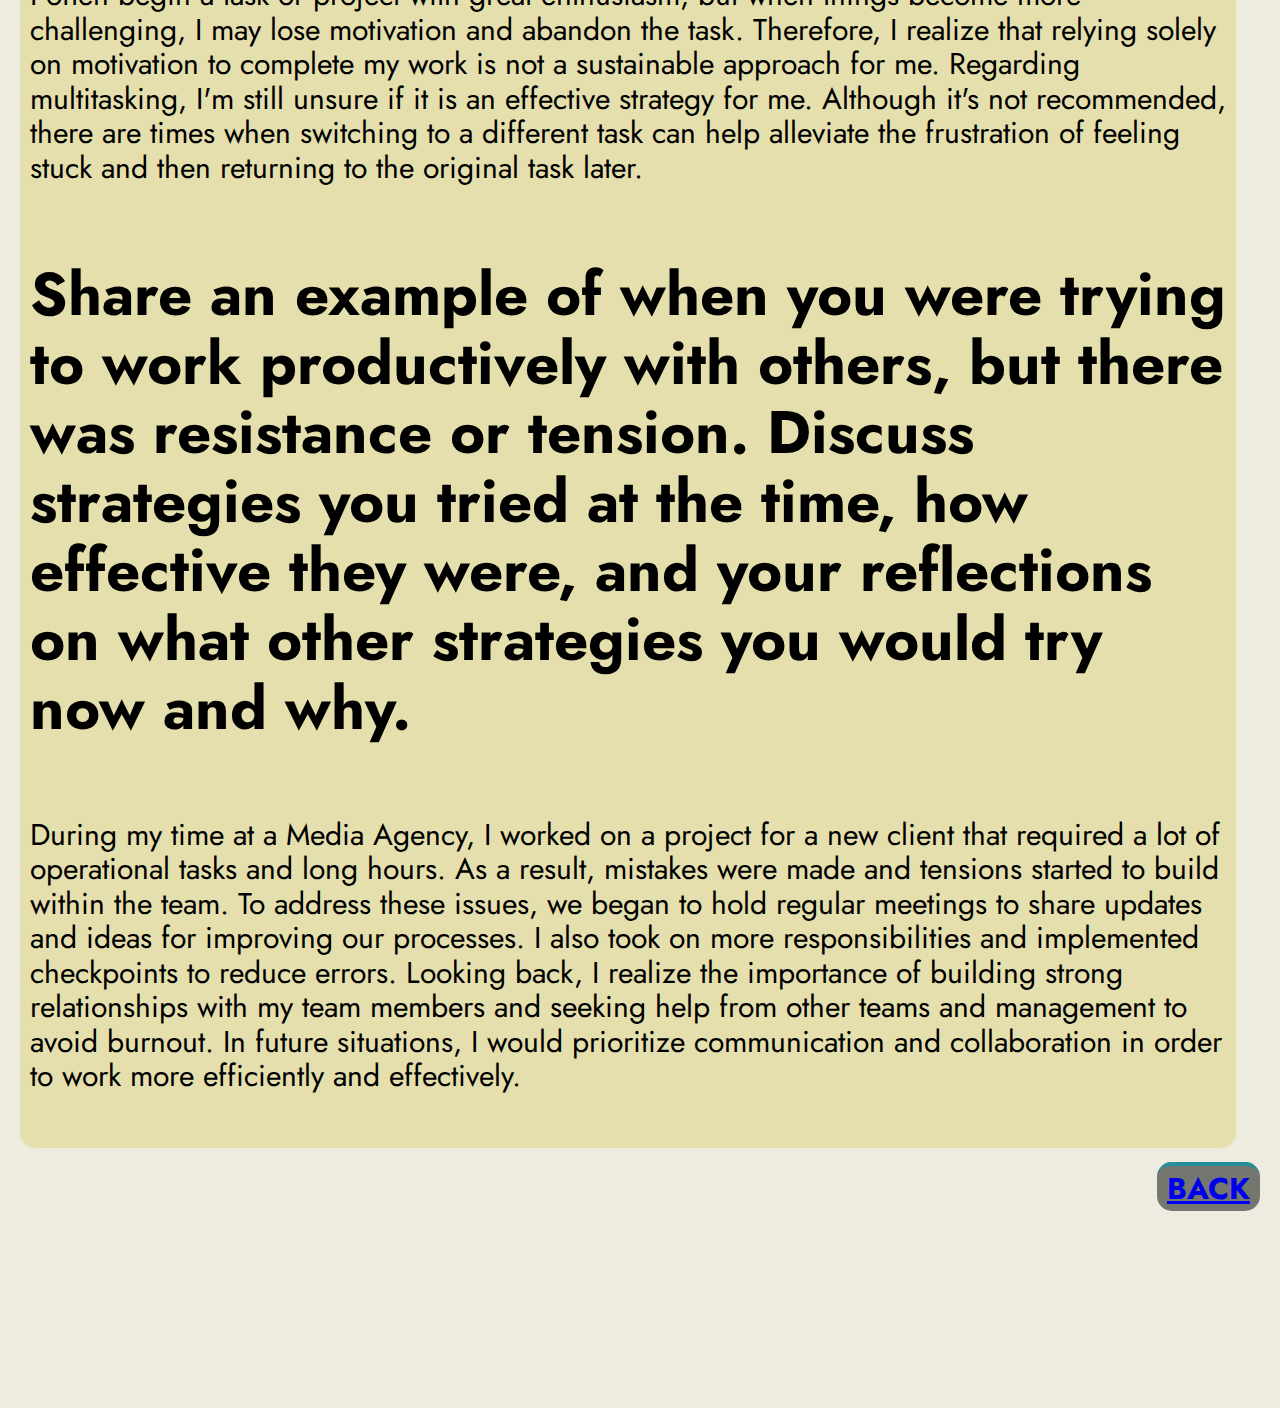
<file: blog/identity-values.html>
<!DOCTYPE html>
 <head>

  <meta charset="utf-8"> <!--tells the browser to use the utf-8 character encoding when translating machine code into human-readable text and vice versa to be displayed in the browser.-->
  <meta name="viewport" content="width=device-width, initial-scale=1" /> <!--Mobile-optimize -->
  <link rel="stylesheet" href="../styles/normalize.css"type="text/css"> <!-- Is a small CSS file that provides better cross-browser consistency in the default styling of HTML elements-->
  
  <link rel="icon" href="../Img/monstera.png" type="image/x-icon"> <!-- icon title-->
  <link rel="stylesheet" href="../styles/style-pages.css" type="text/css"> <!-- Linked to my CSS file-->

  <link rel="preconnect" href="https://fonts.googleapis.com"><!-- Google Fonts-->
  <link rel="preconnect" href="https://fonts.gstatic.com" crossorigin>
  <link href="https://fonts.googleapis.com/css2?family=Oswald:wght@700&display=swap" rel="stylesheet">
  <link rel="preconnect" href="https://fonts.googleapis.com"> <!-- Google Fonts-->
  <link rel="preconnect" href="https://fonts.gstatic.com" crossorigin>
  <link href="https://fonts.googleapis.com/css2?family=Jost:ital,wght@1,200&display=swap" rel="stylesheet">
  
  <title>Identity and values</title> <!--Title on te tab-->
 </head>
 <body class="body">
    <header class="header">
     <h1 class="h1">Identity and values</h1>
    </header> 
   
  <div class="main_container">
    <h1> Explain a situation where you have made an ethical decision. Discuss how you weighed up the values involved in that decision, the decision you made, and how you reflect on the decision now.</h1> <br>
      <p>Last year during my holiday in Buenos Aires, I was taking a Sunday walk when a scared and dirty dog approached me. Her collar was broken, and she seemed lost. My partner and I decided to follow her and catch her as we were close to a busy avenue with lots of traffic. After catching her, we discovered that the dog belonged to a homeless person. We then embarked on a mission to find her owner, asking around and walking for four hours until we finally found him. However, he seemed disinterested in the dog, and since she was on heat, we decided to take her with us to prevent any further harm. She followed us for an hour to our apartment where we gave her a bath, took her to the vet, and gave her a new collar. Although we faced negative comments for taking her away from her "owner," we knew it was the right thing to do to ensure her safety. We eventually found her a new home by posting on social media. Looking back, I still ponder whether the homeless person was her true owner, but I am happy that I took action and made the best decision possible with the information available to me at that time. </p><br>

      <img src="../Img/sammy.jpeg"> 

   <h1>Describe how your culture and the people around you have influenced your values and identity.</h1><br>
      <p>As an Argentinean, I place a high value on friendships and have been fortunate to develop strong relationships throughout my life. My close friends provide support, encouragement, and celebrate my achievements. In addition, I am proud of the Argentinean culture's positive attitude towards mental health. With the highest number of psychologists per capita in the world, seeking professional help is viewed positively in the country. Having a strong support system of close friends and mental health professionals can create a successful environment to pursue one's dreams.</p><br>

   <h1>Identify your strengths and how they will support you during your learning journey.</h1><br>
      <p>I am creative and enjoy exploring how things work, which allows me to approach problems from unique angles and find innovative solutions. I firmly believe in thinking outside the box to overcome challenges. Additionally, my sense of responsibility is one of my greatest strengths. I take my commitments seriously and ensure that I always deliver on my promises. I take pride in my work and never make excuses or leave tasks unfinished.</p><br>

   <h1>Evaluate your limitations in terms of your learning and career development. How might these affect your learning journey?</h1><br>
      <p>I often begin a task or project with great enthusiasm, but when things become more challenging, I may lose motivation and abandon the task. Therefore, I realize that relying solely on motivation to complete my work is not a sustainable approach for me. Regarding multitasking, I'm still unsure if it is an effective strategy for me. Although it's not recommended, there are times when switching to a different task can help alleviate the frustration of feeling stuck and then returning to the original task later.</p><br>

   <h1>Share an example of when you were trying to work productively with others, but there was resistance or tension. Discuss strategies you tried at the time, how effective they were, and your reflections on what other strategies you would try now and why.</h1><br>
       <p>During my time at a Media Agency, I worked on a project for a new client that required a lot of operational tasks and long hours. As a result, mistakes were made and tensions started to build within the team. To address these issues, we began to hold regular meetings to share updates and ideas for improving our processes. I also took on more responsibilities and implemented checkpoints to reduce errors. Looking back, I realize the importance of building strong relationships with my team members and seeking help from other teams and management to avoid burnout. In future situations, I would prioritize communication and collaboration in order to work more efficiently and effectively.</p><br>

  </div>

    <div class="back_container">
        <h1><a href="../blog/core.html" class="back">BACK</a></h1>
    </div>
</file>
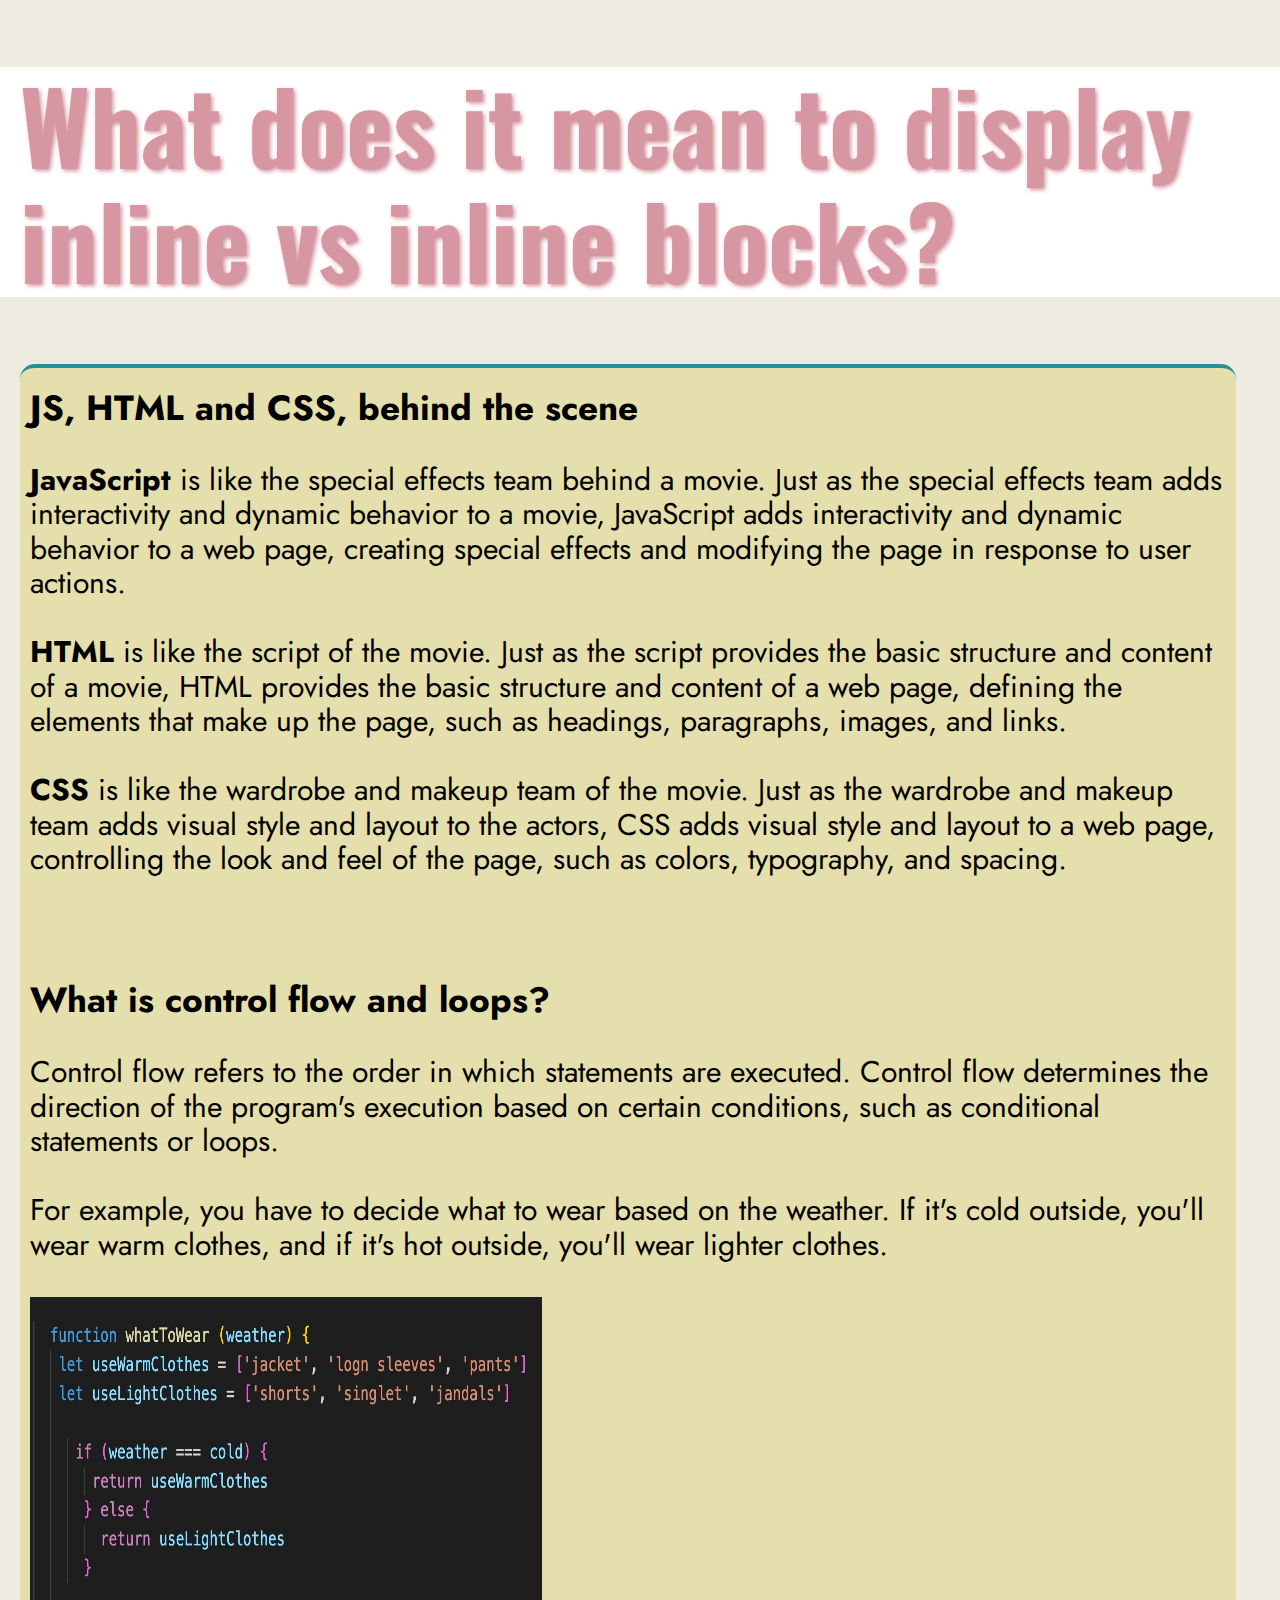
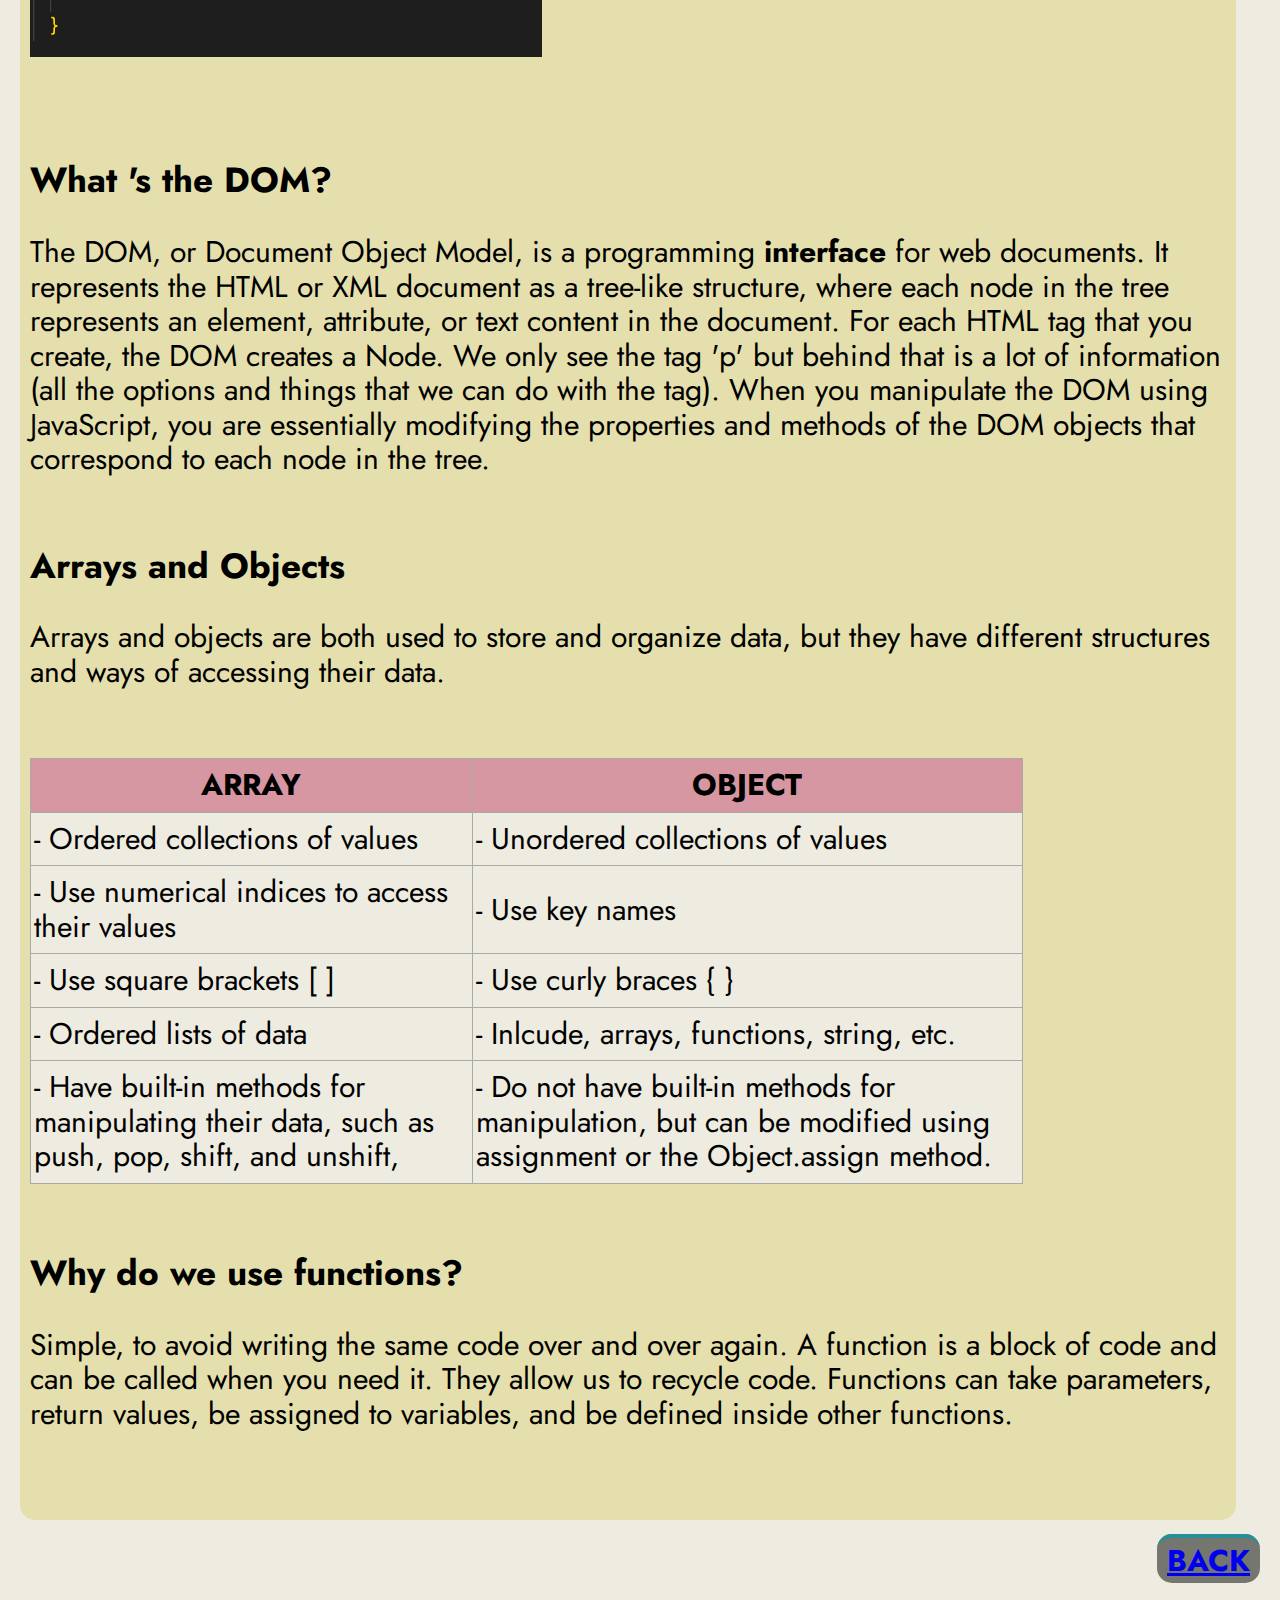
<file: blog/javascript-dom.html>
<!DOCTYPE html>
 <head>

  <meta charset="utf-8"> <!--tells the browser to use the utf-8 character encoding when translating machine code into human-readable text and vice versa to be displayed in the browser.-->
  <meta name="viewport" content="width=device-width, initial-scale=1" /> <!--Mobile-optimize -->
  <link rel="stylesheet" href="../styles/normalize.css"type="text/css"> <!-- Is a small CSS file that provides better cross-browser consistency in the default styling of HTML elements-->
  
  <link rel="icon" href="../Img/monstera.png" type="image/x-icon"> <!-- icon title-->
  <link rel="stylesheet" href="../styles/style-html-css.css" type="text/css"> <!-- Linked to my CSS file-->

  <link rel="preconnect" href="https://fonts.googleapis.com"><!-- Google Fonts-->
  <link rel="preconnect" href="https://fonts.gstatic.com" crossorigin>
  <link href="https://fonts.googleapis.com/css2?family=Oswald:wght@700&display=swap" rel="stylesheet">
  <link rel="preconnect" href="https://fonts.googleapis.com"> <!-- Google Fonts-->
  <link rel="preconnect" href="https://fonts.gstatic.com" crossorigin>
  <link href="https://fonts.googleapis.com/css2?family=Jost:ital,wght@1,200&display=swap" rel="stylesheet">
  
  <title>Javascript and the Dom</title> <!--Title on te tab-->
 </head>
 <body class="body">
    <header class="header">
     <h1 class="h1">What does it mean to display inline vs inline blocks?</h1>
    </header> 
   
    <div class="main_container">

      <h3> JS, HTML and CSS, behind the scene</h3> <br>
       
         <p> <b>JavaScript</b> is like the special effects team behind a movie. Just as the special effects team adds interactivity and dynamic behavior to a movie, JavaScript adds interactivity and dynamic behavior to a web page, creating special effects and modifying the page in response to user actions.</p><br>

        <p><b>HTML</b> is like the script of the movie. Just as the script provides the basic structure and content of a movie, HTML provides the basic structure and content of a web page, defining the elements that make up the page, such as headings, paragraphs, images, and links.</p><br>
          
        <p><b>CSS</b> is like the wardrobe and makeup team of the movie. Just as the wardrobe and makeup team adds visual style and layout to the actors, CSS adds visual style and layout to a web page, controlling the look and feel of the page, such as colors, typography, and spacing.</p><br>
        <br>
        <br>
          
      <h3> What is control flow and loops?</h3> <br>
       
         <p>Control flow refers to the order in which statements are executed. Control flow determines the direction of the program's execution based on certain conditions, such as conditional statements or loops.</p><br>

         <p> For example,  you have to decide what to wear based on the weather. If it's cold outside, you'll wear warm clothes, and if it's hot outside, you'll wear lighter clothes.</p><br>
         <img src="../Img/pseudocode.jpg" class="img"><br>
         <br>
         <br>
         
      <h3> What 's the DOM?</h3> <br>
         
         <p>The DOM, or Document Object Model, is a programming <b>interface</b> for web documents. It represents the HTML or XML document as a tree-like structure, where each node in the tree represents an element, attribute, or text content in the document. For each HTML tag that you create, the DOM creates a Node.  We only see the tag 'p' but behind that is a lot of information (all the options and things that we can do with the tag).  When you manipulate the DOM using JavaScript, you are essentially modifying the properties and methods of the DOM objects that correspond to each node in the tree.
        </p>
        <br>
        <br>

      <h3> Arrays and Objects</Object></h3> <br>  

        <p>Arrays and objects are both used to store and organize data, but they have different structures and ways of accessing their data.
        </p>
        <br>
        <br>
      
        <table class="table">
          <table class="blueTable">
          <thead>
            <tr>
              <th>ARRAY</th>
              <th>OBJECT</th>
            </tr>
          </thead>
          <tbody>
            <tr>
                <td>- Ordered collections of values</td> <td>- Unordered collections of values</td></tr>
            <tr>
                <td> - Use numerical indices to access their values</td> <td>- Use key names</td></tr>
            <tr>
                <td>- Use square brackets [ ]</td> <td>- Use curly braces { }</td></tr>
            <tr>
                <td>- Ordered lists of data</td> <td>- Inlcude, arrays, functions, string, etc.</td>
            </tr>
            <tr>
              <td>-  Have built-in methods for manipulating their data, such as push, pop, shift, and unshift,</td> <td>- Do not have built-in methods for manipulation, but can be modified using assignment or the Object.assign method.</td>
            </tr>
          </tbody>
            </tr>
        </table>
         <br>
         <br>
      <h3> Why do we use functions?</Object></h3> <br>  

        <p>Simple, to avoid writing the same code over and over again. A function is a block of code and can be called when you need it. They allow us to recycle code. Functions can take parameters, return values, be assigned to variables, and be defined inside other functions. 
        </p>
        <br>
        <br>
      

    </div>

    <div class="back_container">
      <h1><a href="../blog/tech.html" class="back">BACK</a></h1>
    </div>
  
 </body>
</html>
</file>
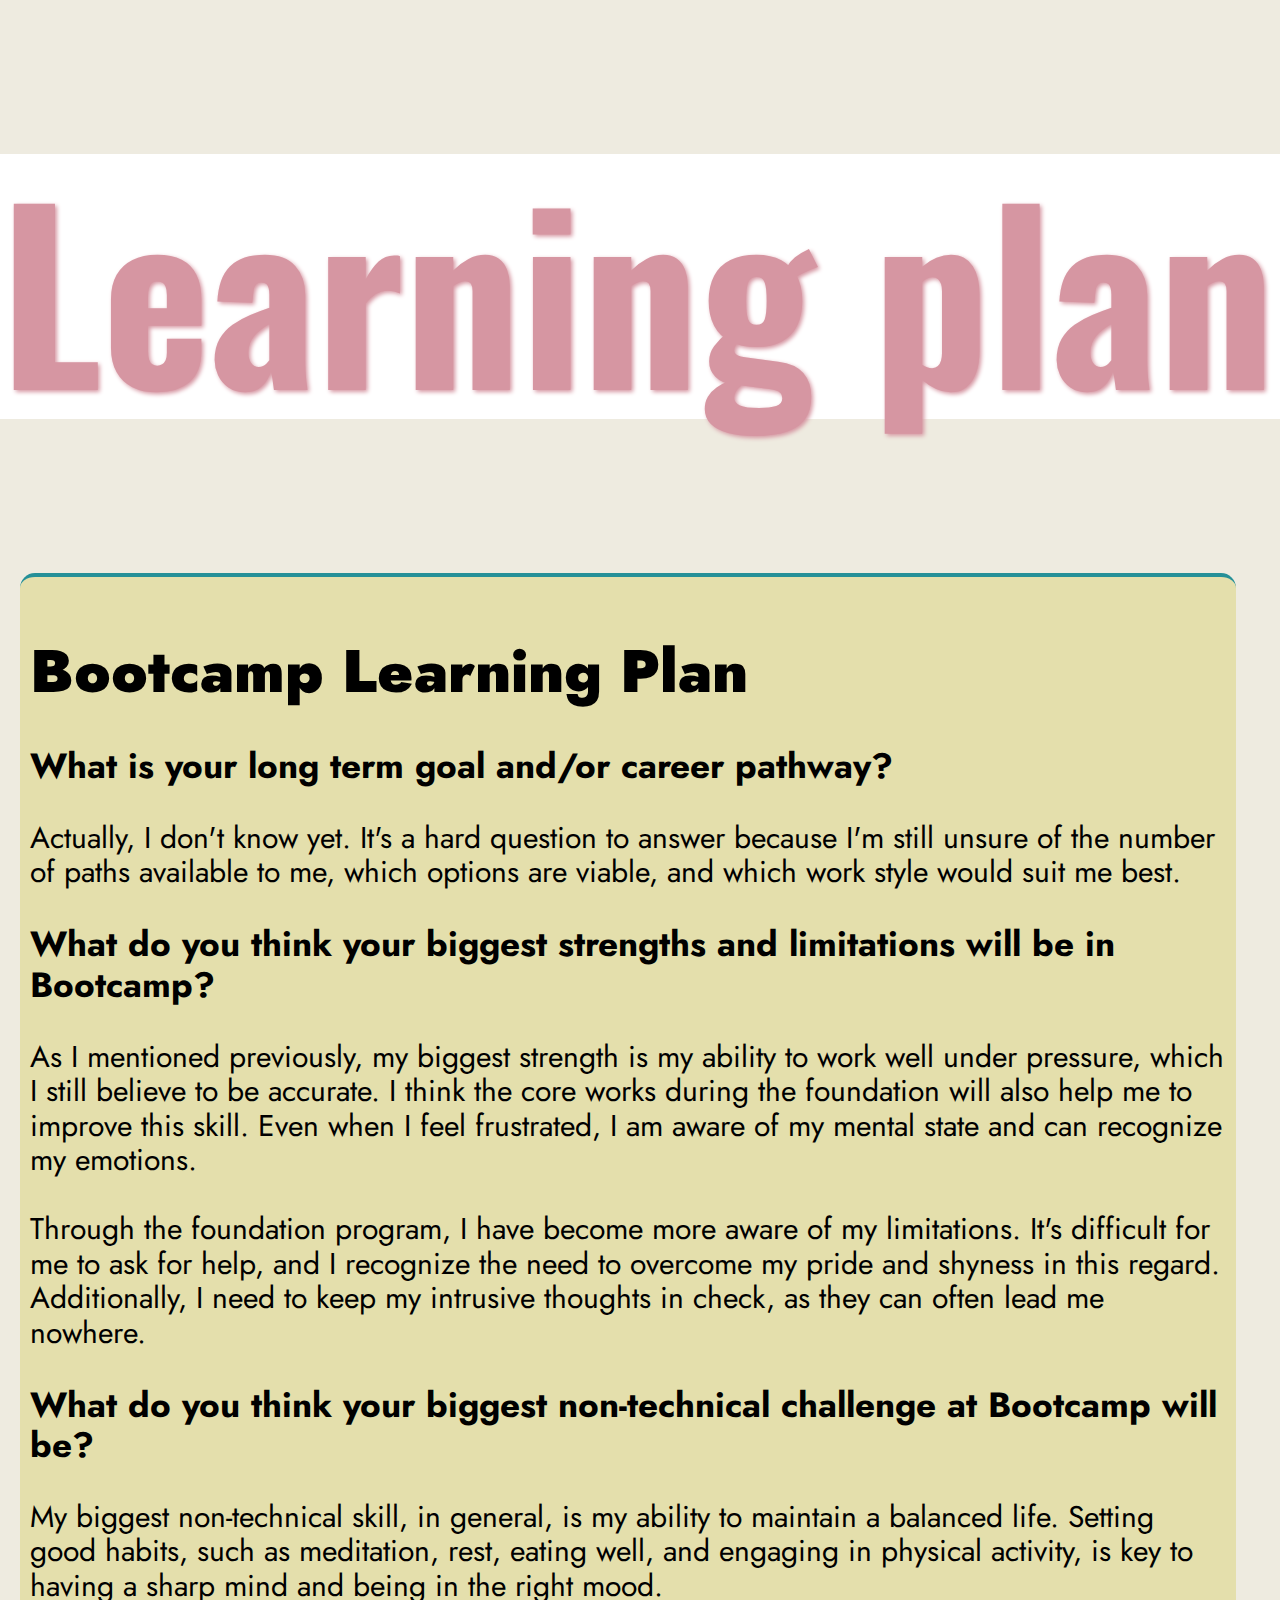
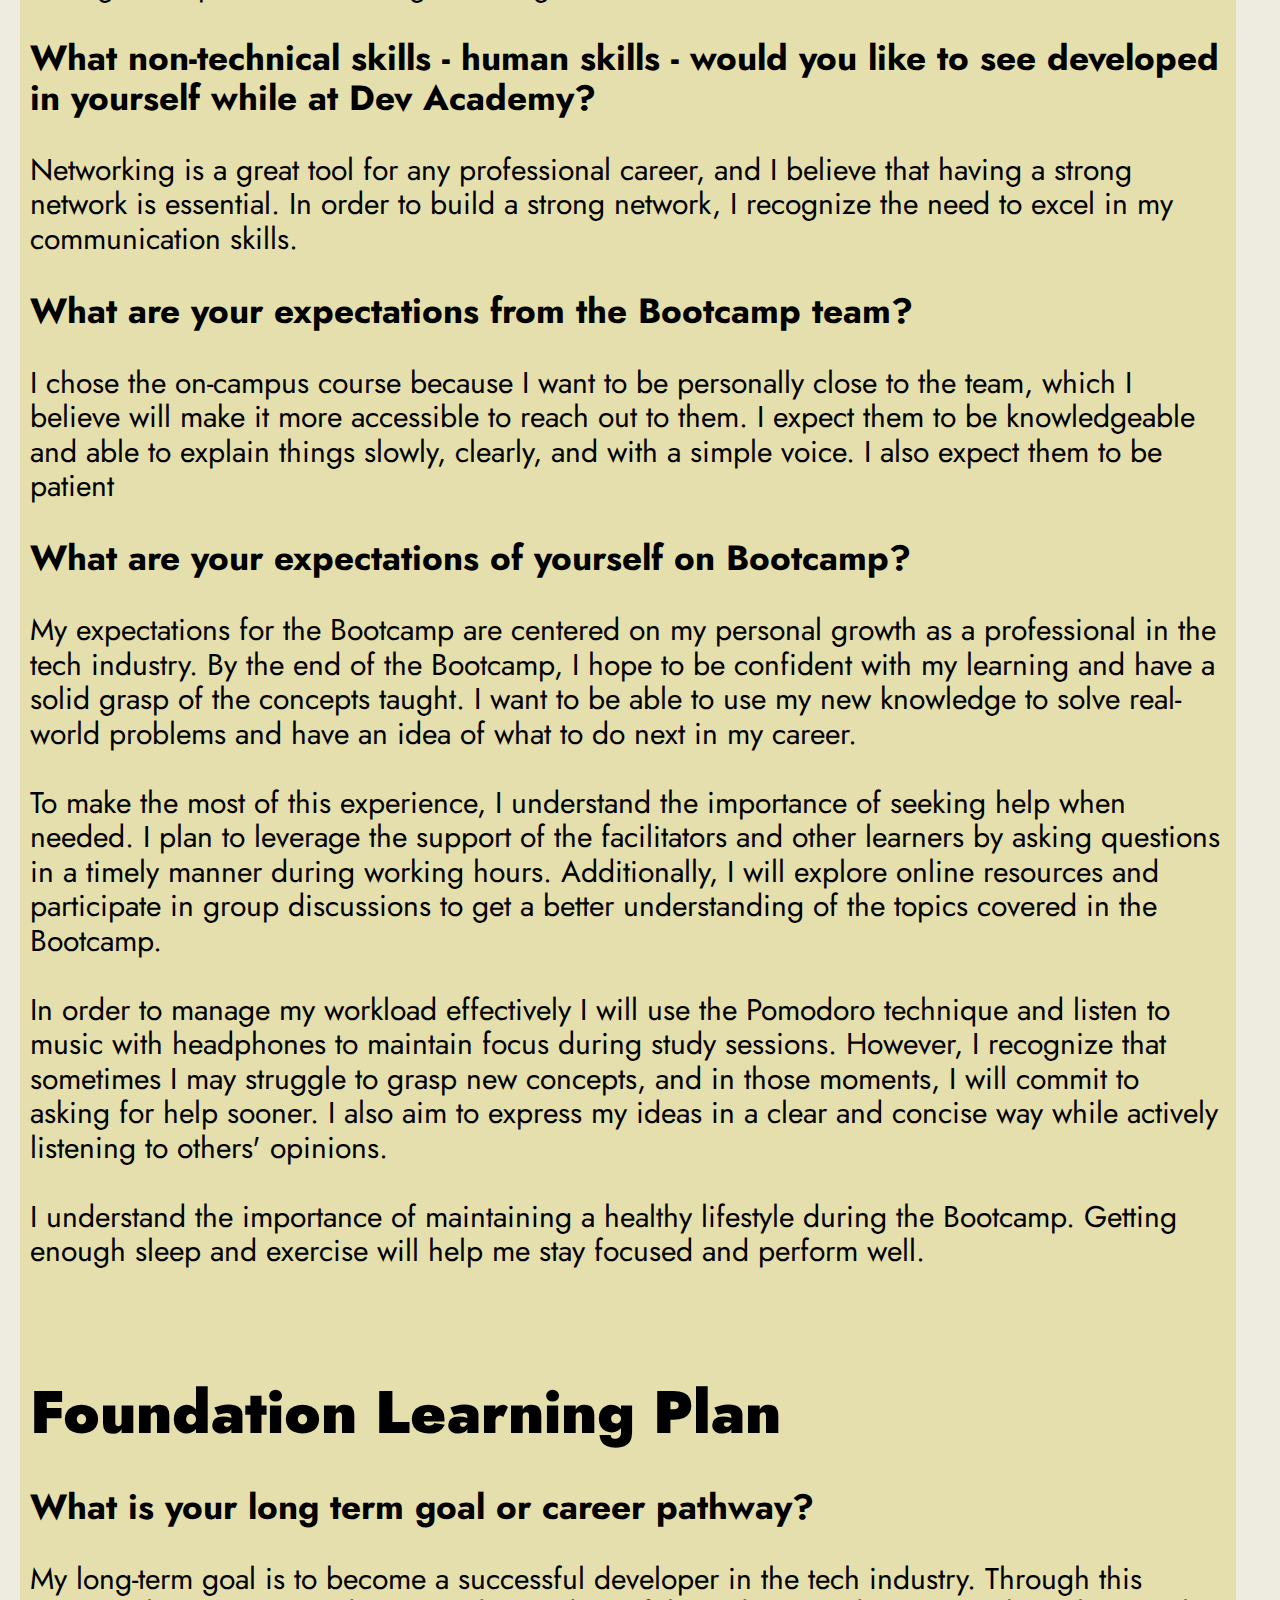
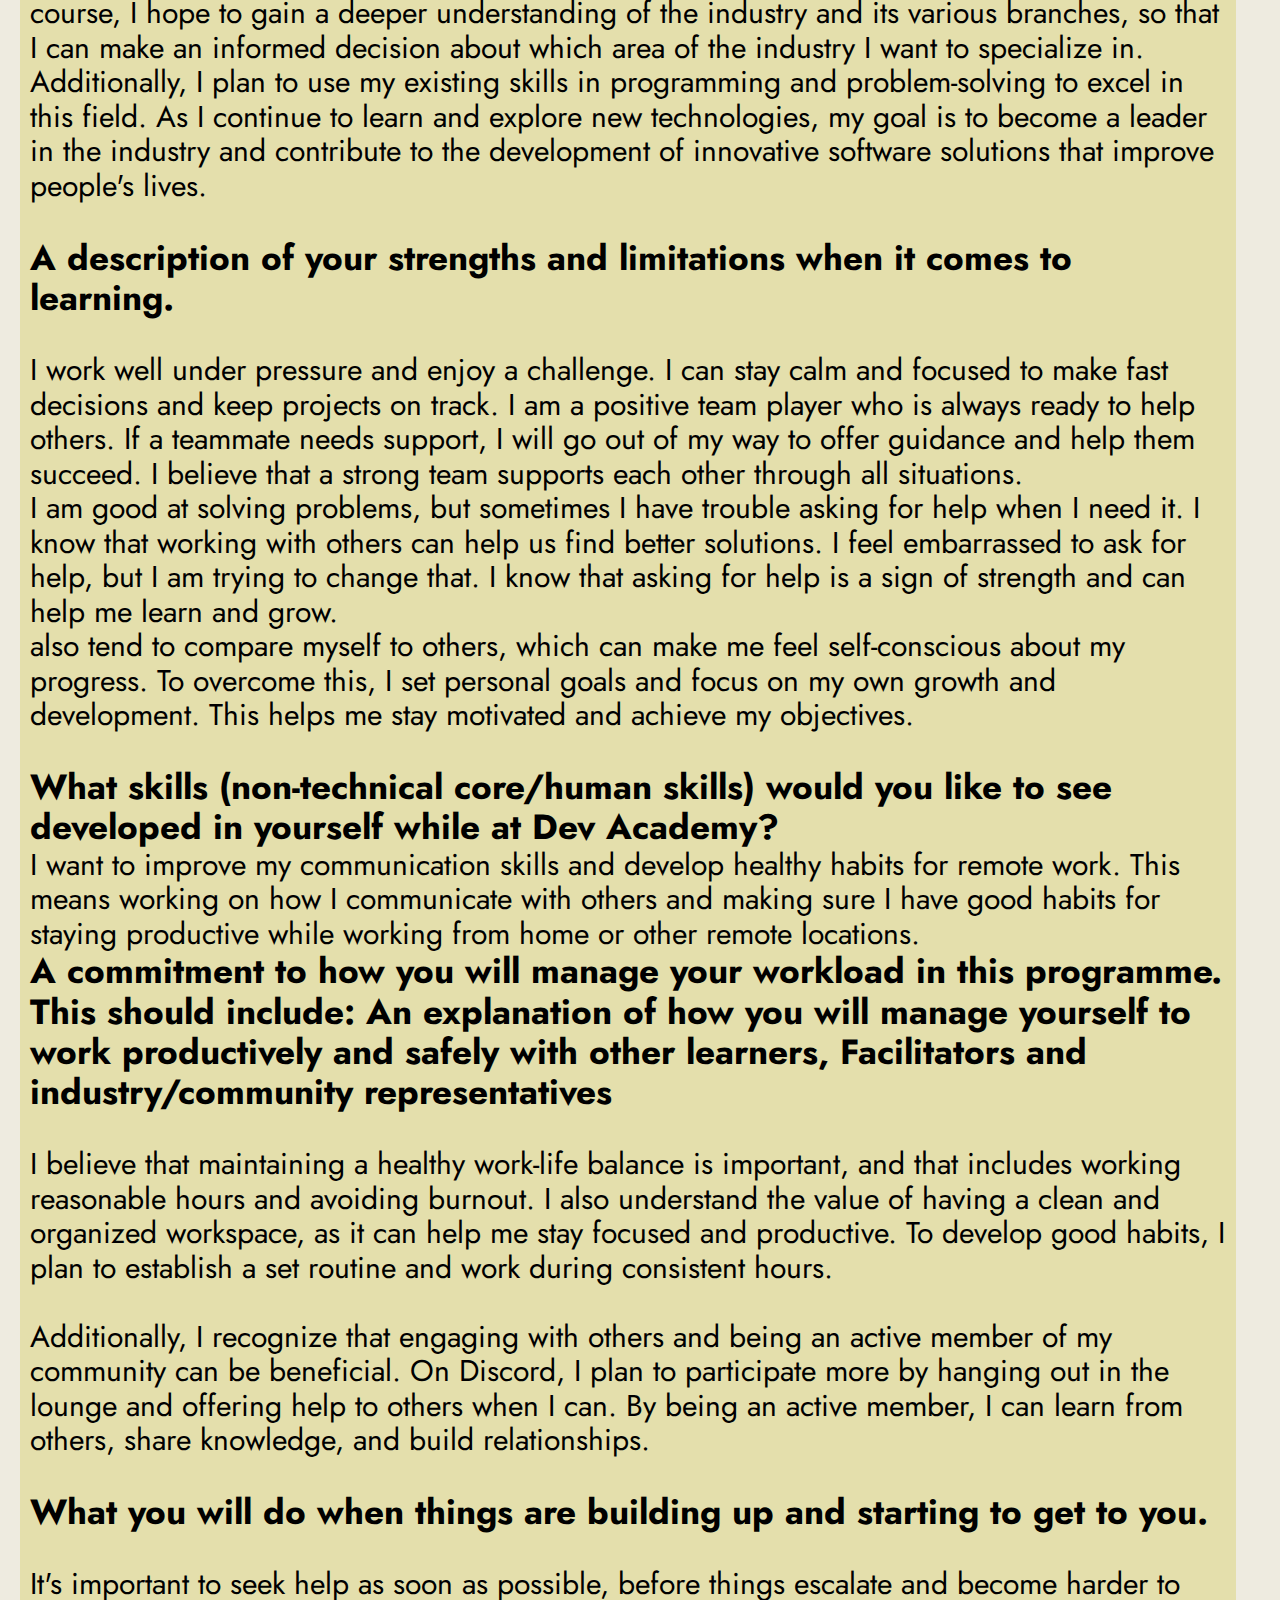
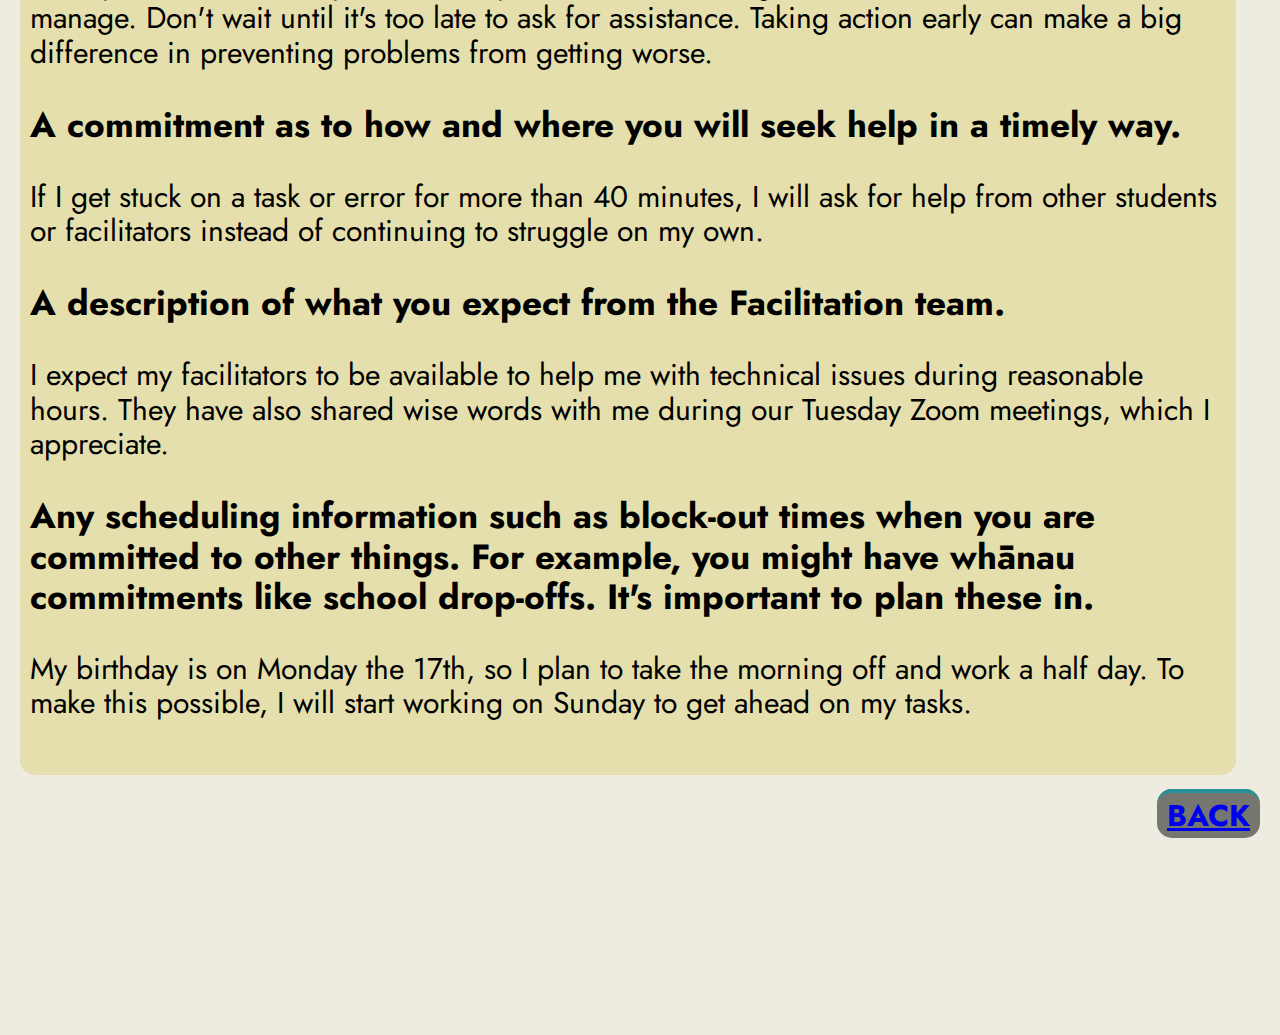
<file: blog/learning-plan.html>
<!DOCTYPE html>
 <head>

  <meta charset="utf-8"> <!--tells the browser to use the utf-8 character encoding when translating machine code into human-readable text and vice versa to be displayed in the browser.-->
  <meta name="viewport" content="width=device-width, initial-scale=1" /> <!--Mobile-optimize -->
  <link rel="stylesheet" href="../styles/normalize.css"type="text/css"> <!-- Is a small CSS file that provides better cross-browser consistency in the default styling of HTML elements-->
  
  <link rel="icon" href="../Img/monstera.png" type="image/x-icon"> <!-- icon title-->
  <link rel="stylesheet" href="../styles/style-pages.css" type="text/css"> <!-- Linked to my CSS file-->

  <link rel="preconnect" href="https://fonts.googleapis.com"><!-- Google Fonts-->
  <link rel="preconnect" href="https://fonts.gstatic.com" crossorigin>
  <link href="https://fonts.googleapis.com/css2?family=Oswald:wght@700&display=swap" rel="stylesheet">
  <link rel="preconnect" href="https://fonts.googleapis.com"> <!-- Google Fonts-->
  <link rel="preconnect" href="https://fonts.gstatic.com" crossorigin>
  <link href="https://fonts.googleapis.com/css2?family=Jost:ital,wght@1,200&display=swap" rel="stylesheet">
  
  <title>Learning plan</title> <!--Title on te tab-->
 </head>
 <body class="body">
    <header class="header">
     <h1 class="h1">Learning plan</h1>
    </header> 
   
  <div class="main_container">
    <h1><b>Bootcamp Learning Plan</b></h1>
    <h3>What is your long term goal and/or career pathway?</h3><br>
    <p>Actually, I don't know yet. It's a hard question to answer because I'm still unsure of the number of paths available to me, which options are viable, and which work style would suit me best.
    </p><br>
    <h3>What do you think your biggest strengths and limitations will be in Bootcamp?
    </h3><br>
    <p>As I mentioned previously, my biggest strength is my ability to work well under pressure, which I still believe to be accurate. I think the core works during the foundation will also help me to improve this skill. Even when I feel frustrated, I am aware of my mental state and can recognize my emotions.
    </p><br>
    <p>Through the foundation program, I have become more aware of my limitations. It's difficult for me to ask for help, and I recognize the need to overcome my pride and shyness in this regard. Additionally, I need to keep my intrusive thoughts in check, as they can often lead me nowhere.</p><br>
    <h3>What do you think your biggest non-technical challenge at Bootcamp will be?
    </h3><br>
    <p>My biggest non-technical skill, in general, is my ability to maintain a balanced life. Setting good habits, such as meditation, rest, eating well, and engaging in physical activity, is key to having a sharp mind and being in the right mood.
    </p><br>
    <h3>What non-technical skills - human skills - would you like to see developed in yourself while at Dev Academy?
    </h3><br>
    <p>Networking is a great tool for any professional career, and I believe that having a strong network is essential. In order to build a strong network, I recognize the need to excel in my communication skills.
    </p><br>
    <h3>What are your expectations from the Bootcamp team?
    </h3><br>
    <p>I chose the on-campus course because I want to be personally close to the team, which I believe will make it more accessible to reach out to them. I expect them to be knowledgeable and able to explain things slowly, clearly, and with a simple voice. I also expect them to be patient
    </p><br>
    <h3>What are your expectations of yourself on Bootcamp?</h3><br>
    <p>My expectations for the Bootcamp are centered on my personal growth as a professional  in the tech industry. By the end of the Bootcamp, I hope to be confident with my learning and have a solid grasp of the concepts taught. I want to be able to use my new knowledge to solve real-world problems and have an idea of what to do next in my career.
    </p><br>
    <p>To make the most of this experience, I understand the importance of seeking help when needed. I plan to leverage the support of the facilitators and other learners by asking questions in a timely manner during working hours. Additionally, I will explore online resources and participate in group discussions to get a better understanding of the topics covered in the Bootcamp.</p><br>
    <p>In order to manage my workload effectively I will use the Pomodoro technique and listen to music with headphones to maintain focus during study sessions. However, I recognize that sometimes I may struggle to grasp new concepts, and in those moments, I will commit to asking for help sooner. I also aim to express my ideas in a clear and concise way while actively listening to others' opinions.
    </p><br>
    <p>I understand the importance of maintaining a healthy lifestyle during the Bootcamp. Getting enough sleep and exercise will help me stay focused and perform well. 
    </p><br><br>

    <h1><b>Foundation Learning Plan</b></h1>
    <h3>What is your long term goal or career pathway?</h3><br>
        <p>My long-term goal is to become a successful developer in the tech industry. Through this course, I hope to gain a deeper understanding of the industry and its various branches, so that I can make an informed decision about which area of the industry I want to specialize in. Additionally, I plan to use my existing skills in programming and problem-solving to excel in this field. As I continue to learn and explore new technologies, my goal is to become a leader in the industry and contribute to the development of innovative software solutions that improve people's lives.</p><br>

    <h3>A description of your strengths and limitations when it comes to learning.</h3><br>
        <p>I work well under pressure and enjoy a challenge. I can stay calm and focused to make fast decisions and keep projects on track. I am a positive team player who is always ready to help others. If a teammate needs support, I will go out of my way to offer guidance and help them succeed. I believe that a strong team supports each other through all situations.</p>
        <p>I am good at solving problems, but sometimes I have trouble asking for help when I need it. I know that working with others can help us find better solutions. I feel embarrassed to ask for help, but I am trying to change that. I know that asking for help is a sign of strength and can help me learn and grow.</p>
        <p> also tend to compare myself to others, which can make me feel self-conscious about my progress. To overcome this, I set personal goals and focus on my own growth and development. This helps me stay motivated and achieve my objectives.</p><br>

    <h3>What skills (non-technical core/human skills) would you like to see developed in yourself while at Dev Academy?</h3>
        <p>I want to improve my communication skills and develop healthy habits for remote work. This means working on how I communicate with others and making sure I have good habits for staying productive while working from home or other remote locations.</p>

    <h3>A commitment to how you will manage your workload in this programme. This should include:
     An explanation of how you will manage yourself to work productively and safely with other learners, Facilitators and industry/community representatives</h3><br>
        <p>I believe that maintaining a healthy work-life balance is important, and that includes working reasonable hours and avoiding burnout. I also understand the value of having a clean and organized workspace, as it can help me stay focused and productive. To develop good habits, I plan to establish a set routine and work during consistent hours.</p><br>
        <p>Additionally, I recognize that engaging with others and being an active member of my community can be beneficial. On Discord, I plan to participate more by hanging out in the lounge and offering help to others when I can. By being an active member, I can learn from others, share knowledge, and build relationships.</p><br>

    <h3>What you will do when things are building up and starting to get to you.</h3><br>
        <p>It's important to seek help as soon as possible, before things escalate and become harder to manage. Don't wait until it's too late to ask for assistance. Taking action early can make a big difference in preventing problems from getting worse.</p><br>

    <h3>A commitment as to how and where you will seek help in a timely way.</h3><br>
        <p>If I get stuck on a task or error for more than 40 minutes, I will ask for help from other students or facilitators instead of continuing to struggle on my own.</p><br>

    <h3>A description of what you expect from the Facilitation team.</h3><br>
        <p>I expect my facilitators to be available to help me with technical issues during reasonable hours. They have also shared wise words with me during our Tuesday Zoom meetings, which I appreciate.</p><br>

    <h3>Any scheduling information such as block-out times when you are committed to other things. For example, you might have whānau commitments like school drop-offs. It's important to plan these in.</h3><br>
        <p>My birthday is on Monday the 17th, so I plan to take the morning off and work a half day. To make this possible, I will start working on Sunday to get ahead on my tasks.</p><br>


  </div>

    <div class="back_container">
        <h1><a href="../blog/core.html" class="back">BACK</a></h3>
    </div>
</file>
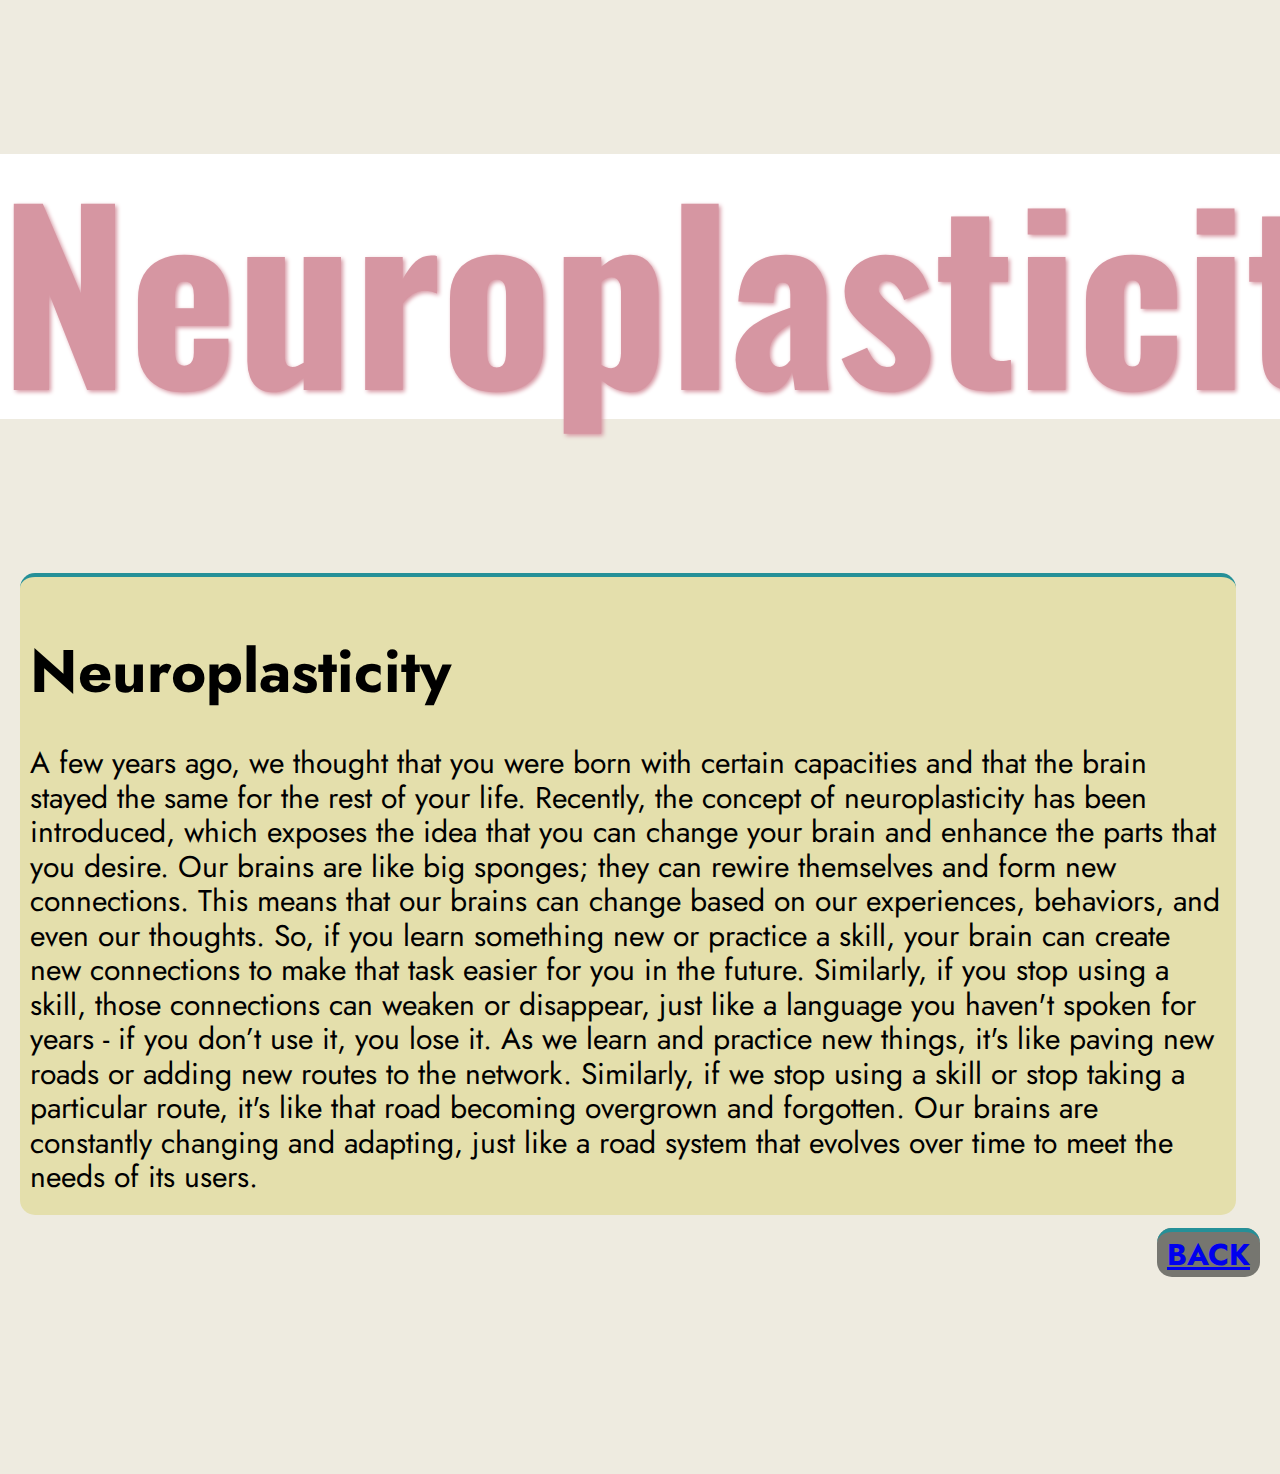
<file: blog/neuroplasticity.html>
<!DOCTYPE html>
 <head>

  <meta charset="utf-8"> <!--tells the browser to use the utf-8 character encoding when translating machine code into human-readable text and vice versa to be displayed in the browser.-->
  <meta name="viewport" content="width=device-width, initial-scale=1" /> <!--Mobile-optimize -->
  <link rel="stylesheet" href="../styles/normalize.css"type="text/css"> <!-- Is a small CSS file that provides better cross-browser consistency in the default styling of HTML elements-->
  
  <link rel="icon" href="../Img/monstera.png" type="image/x-icon"> <!-- icon title-->
  <link rel="stylesheet" href="../styles/style-pages.css" type="text/css"> <!-- Linked to my CSS file-->

  <link rel="preconnect" href="https://fonts.googleapis.com"><!-- Google Fonts-->
  <link rel="preconnect" href="https://fonts.gstatic.com" crossorigin>
  <link href="https://fonts.googleapis.com/css2?family=Oswald:wght@700&display=swap" rel="stylesheet">
  <link rel="preconnect" href="https://fonts.googleapis.com"> <!-- Google Fonts-->
  <link rel="preconnect" href="https://fonts.gstatic.com" crossorigin>
  <link href="https://fonts.googleapis.com/css2?family=Jost:ital,wght@1,200&display=swap" rel="stylesheet">
  
  <title>Neuroplasticity</title> <!--Title on te tab-->
 </head>
 <body class="body">
    <header class="header">
     <h1 class="h1">Neuroplasticity</h1>
    </header> 
   
  <div class="main_container">
    <h1>Neuroplasticity</h1> 
    
    <p> A few years ago, we thought that you were born with certain capacities and that the brain stayed the same for the rest of your life. Recently, the concept of neuroplasticity has been introduced, which exposes the idea that you can change your brain and enhance the parts that you desire. Our brains are like big sponges; they can rewire themselves and form new connections. This means that our brains can change based on our experiences, behaviors, and even our thoughts. So, if you learn something new or practice a skill, your brain can create new connections to make that task easier for you in the future. Similarly, if you stop using a skill, those connections can weaken or disappear, just like a language you haven't spoken for years - if you don’t use it, you lose it. As we learn and practice new things, it's like paving new roads or adding new routes to the network. Similarly, if we stop using a skill or stop taking a particular route, it's like that road becoming overgrown and forgotten. Our brains are constantly changing and adapting, just like a road system that evolves over time to meet the needs of its users.</p> 

  </div>

    <div class="back_container">
        <h1><a href="../blog/core.html" class="back">BACK</a></h1>
    </div>
</file>
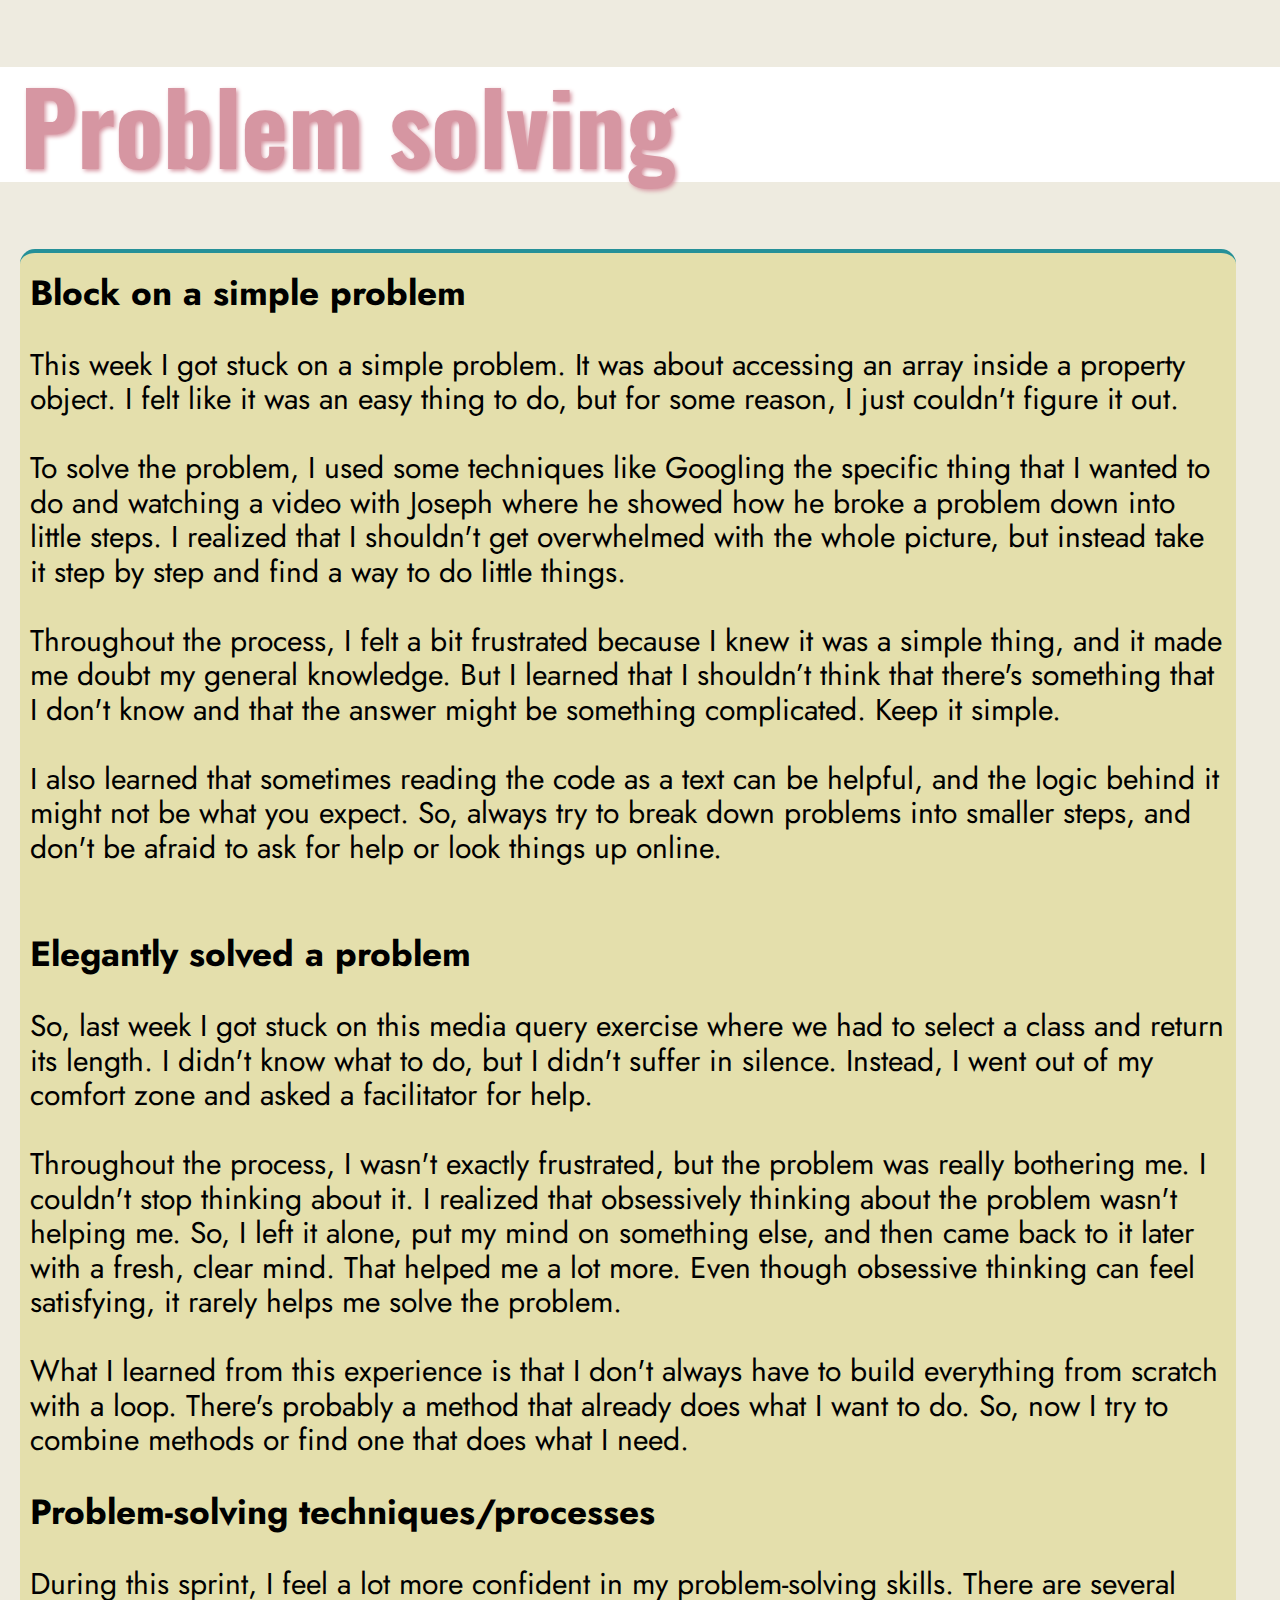
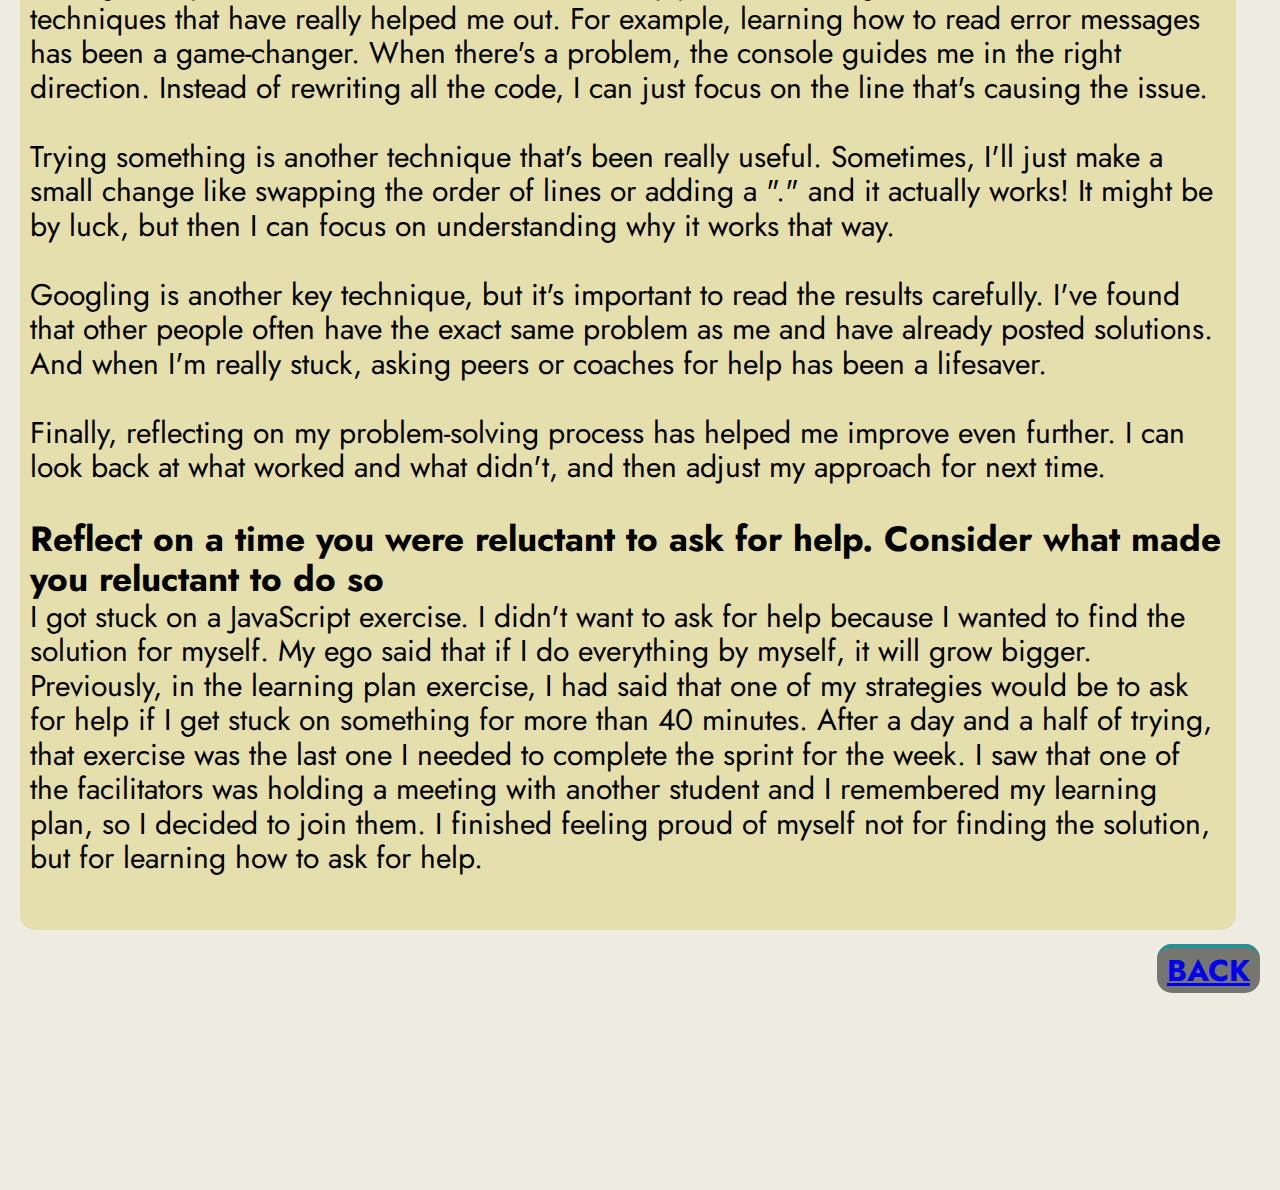
<file: blog/problem-solving.html>
<!DOCTYPE html>
 <head>

  <meta charset="utf-8"> <!--tells the browser to use the utf-8 character encoding when translating machine code into human-readable text and vice versa to be displayed in the browser.-->
  <meta name="viewport" content="width=device-width, initial-scale=1" /> <!--Mobile-optimize -->
  <link rel="stylesheet" href="../styles/normalize.css"type="text/css"> <!-- Is a small CSS file that provides better cross-browser consistency in the default styling of HTML elements-->
  
  <link rel="icon" href="../Img/monstera.png" type="image/x-icon"> <!-- icon title-->
  <link rel="stylesheet" href="../styles/style-html-css.css" type="text/css"> <!-- Linked to my CSS file-->

  <link rel="preconnect" href="https://fonts.googleapis.com"><!-- Google Fonts-->
  <link rel="preconnect" href="https://fonts.gstatic.com" crossorigin>
  <link href="https://fonts.googleapis.com/css2?family=Oswald:wght@700&display=swap" rel="stylesheet">
  <link rel="preconnect" href="https://fonts.googleapis.com"> <!-- Google Fonts-->
  <link rel="preconnect" href="https://fonts.gstatic.com" crossorigin>
  <link href="https://fonts.googleapis.com/css2?family=Jost:ital,wght@1,200&display=swap" rel="stylesheet">
  
  <title>Problem solving</title> <!--Title on te tab-->
 </head>
 <body class="body">
    <header class="header">
     <h1 class="h1">Problem solving</h1>
    </header> 
   
    <div class="main_container">
      <h3> Block on a simple problem</h3> <br>
        <p>
          This week I got  stuck on a simple problem. It was about accessing an array inside a property object. I felt like it was an easy thing to do, but for some reason, I just couldn't figure it out.
        </p><br>
        <p>
          To solve the problem, I used some techniques like Googling the specific thing that I wanted to do and watching a video with Joseph where he showed how he broke a problem down into little steps. I realized that I shouldn't get overwhelmed with the whole picture, but instead take it step by step and find a way to do little things.
        </p><br>
        <p> 
          Throughout the process, I felt a bit frustrated because I knew it was a simple thing, and it made me doubt my general knowledge. But I learned that I shouldn’t think that there's something that I don't know and that the answer might be something complicated. Keep it simple.
        </p><br>
        <p>
          I also learned that sometimes reading the code as a text can be helpful, and the logic behind it might not be what you expect. So, always try to break down problems into smaller steps, and don't be afraid to ask for help or look things up online.
        </p><br><br>

      <h3> Elegantly solved a problem</h3> <br>
        <p>
          So,  last week I got stuck on this media query exercise where we had to select a class and return its length. I didn't know what to do, but I didn't suffer in silence. Instead, I went out of my comfort zone and asked a facilitator for help.
        </p><br>
        <p>
          Throughout the process, I wasn't exactly frustrated, but the problem was really bothering me. I couldn't stop thinking about it. I realized that obsessively thinking about the problem wasn't helping me. So, I left it alone, put my mind on something else, and then came back to it later with a fresh, clear mind. That helped me a lot more. Even though obsessive thinking can feel satisfying, it rarely helps me solve the problem.
        </p><br>
        <p>
          What I learned from this experience is that I don't always have to build everything from scratch with a loop. There's probably a method that already does what I want to do. So, now I try to combine methods or find one that does what I need.
        </p><br>  
         
      <h3> Problem-solving techniques/processes</h3> <br>
       
        <p>
          During this sprint, I feel a lot more confident in my problem-solving skills. There are several techniques that have really helped me out. For example, learning how to read error messages has been a game-changer. When there's a problem, the console guides me in the right direction. Instead of rewriting all the code, I can just focus on the line that's causing the issue.
        </p><br>
        <p>
          Trying something is another technique that's been really useful. Sometimes, I'll just make a small change like swapping the order of lines or adding a "." and it actually works! It might be by luck, but then I can focus on understanding why it works that way.
        </p><br>
        <p>
          Googling is another key technique, but it's important to read the results carefully. I've found that other people often have the exact same problem as me and have already posted solutions. And when I'm really stuck, asking peers or coaches for help has been a lifesaver.
        </p><br>
        <p>
          Finally, reflecting on my problem-solving process has helped me improve even further. I can look back at what worked and what didn't, and then adjust my approach for next time. 
        </p><br>
      <h3>Reflect on a time you were reluctant to ask for help. Consider what made you reluctant to do so</h3>
        <p>
          I got stuck on a JavaScript exercise. I didn't want to ask for help because I wanted to find the solution for myself. My ego said that if I do everything by myself, it will grow bigger. Previously, in the learning plan exercise, I had said that one of my strategies would be to ask for help if I get stuck on something for more than 40 minutes. After a day and a half of trying, that exercise was the last one I needed to complete the sprint for the week. I saw that one of the facilitators was holding a meeting with another student and I remembered my learning plan, so I decided to join them. I finished feeling proud of myself not for finding the solution, but for learning how to ask for help.</p><br> 
    </div>

    <div class="back_container">
      <h1><a href="../blog/tech.html" class="back">BACK</a></h1>
    </div>
  
 </body>
</html>
</file>
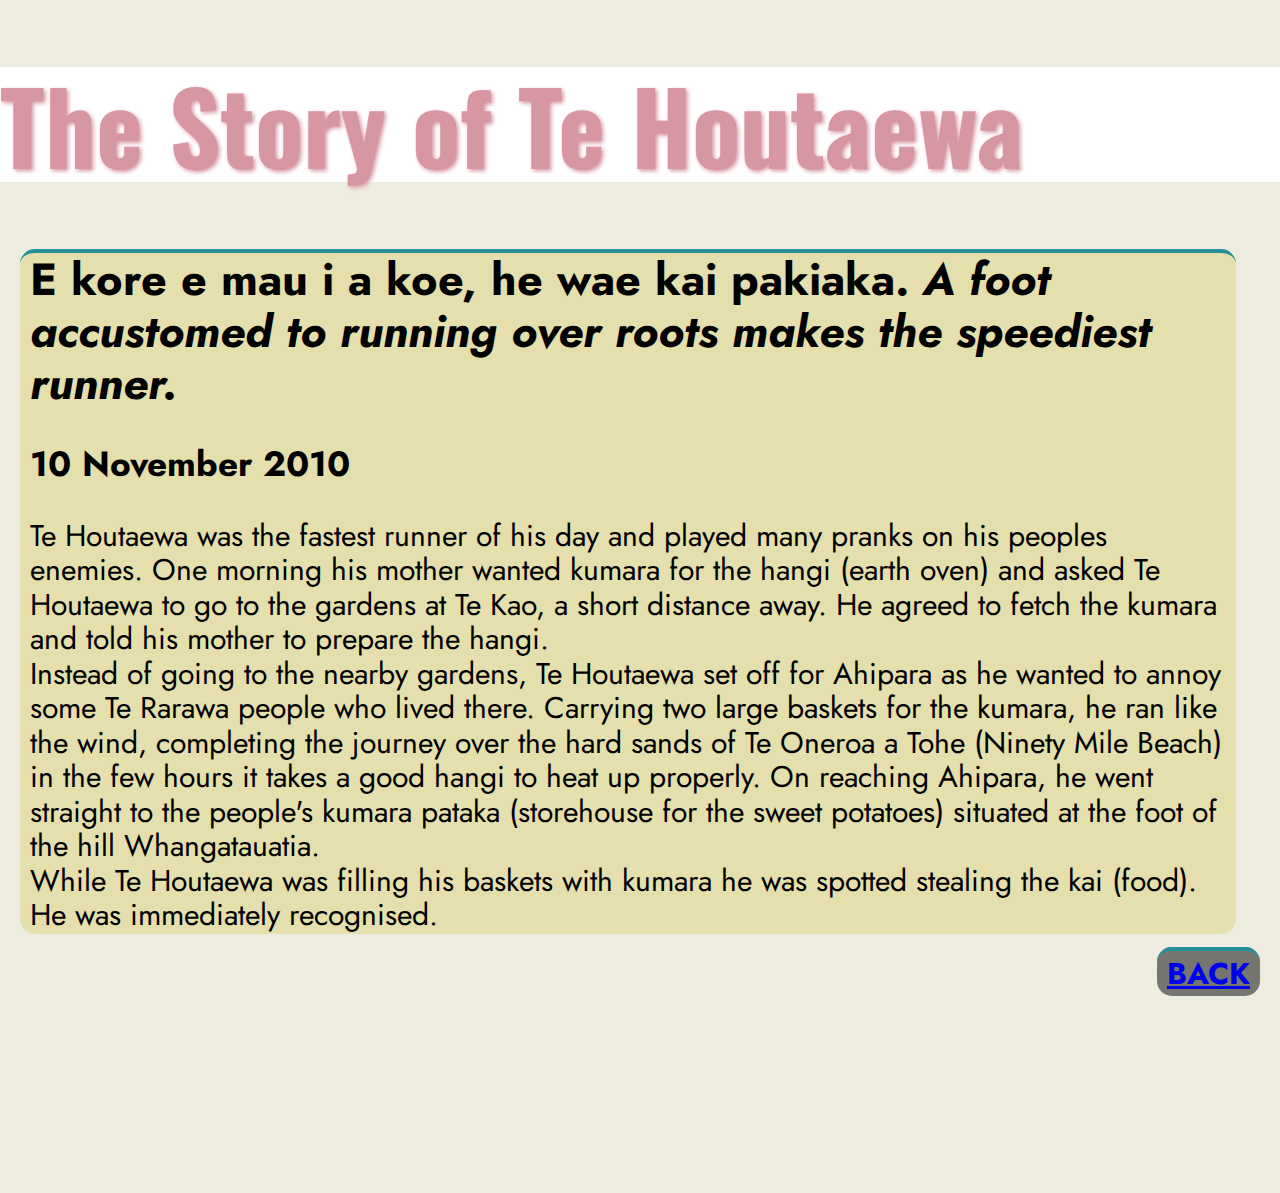
<file: blog/te-houtaewa-template.html>
<!DOCTYPE html>
<html>
  <head>
    <title>Stories and Legends </title>
    <meta charset="utf-8"> <!--tells the browser to use the utf-8 character encoding when translating machine code into human-readable text and vice versa to be displayed in the browser.-->
  <meta name="viewport" content="width=device-width, initial-scale=1" /> <!--Mobile-optimize -->
  <link rel="stylesheet" href="../styles/normalize.css"type="text/css"> <!-- Is a small CSS file that provides better cross-browser consistency in the default styling of HTML elements-->
  
  <link rel="icon" href="../Img/monstera.png" type="image/x-icon"> <!-- icon title-->
  <link rel="stylesheet" href="../styles/style-te-houteawa.css" type="text/css"> <!-- Linked to my CSS file-->

  <link rel="preconnect" href="https://fonts.googleapis.com"><!-- Google Fonts-->
  <link rel="preconnect" href="https://fonts.gstatic.com" crossorigin>
  <link href="https://fonts.googleapis.com/css2?family=Oswald:wght@700&display=swap" rel="stylesheet">
  <link rel="preconnect" href="https://fonts.googleapis.com"> <!-- Google Fonts-->
  <link rel="preconnect" href="https://fonts.gstatic.com" crossorigin>
  <link href="https://fonts.googleapis.com/css2?family=Jost:ital,wght@1,200&display=swap" rel="stylesheet">
  
  
  </head>
  
  <body class="body">

    
    <header class="header">

    <h1 class="h1">The Story of Te Houtaewa</h1>

    </header>

    <div class="main_container">
      <h2 class="subtitle">E kore e mau i a koe, he wae kai pakiaka. <em>A foot accustomed to running over roots makes the speediest runner.</em> </h2><br> 
        <h3>10 November 2010</h3> <br>
    
          <p>
            Te Houtaewa was the fastest runner of his day and played many pranks on his peoples enemies. One morning his mother wanted kumara for the hangi (earth oven) and asked Te Houtaewa to go to the gardens at Te Kao, a short distance away. He agreed to fetch the kumara and told his mother to prepare the hangi.
          </p>
          <p>
            Instead of going to the nearby gardens, Te Houtaewa set off for Ahipara as he wanted to annoy some Te Rarawa people who lived there. Carrying two large baskets for the kumara, he ran like the wind, completing the journey over the hard sands of Te Oneroa a Tohe (Ninety Mile Beach) in the few hours it takes a good hangi to heat up properly. On reaching Ahipara, he went straight to the people's kumara pataka (storehouse for the sweet potatoes) situated at the foot of the hill Whangatauatia.
          </p>
          <p>
            While Te Houtaewa was filling his baskets with kumara he was spotted stealing the kai (food). He was immediately recognised.
          </p>
    </div>
    
    <div class="back_container">
      <h1><a href="../blog/tech.html" class="back">BACK</a></h1>
      </div>
   
  
  </body>
</html>
</file>
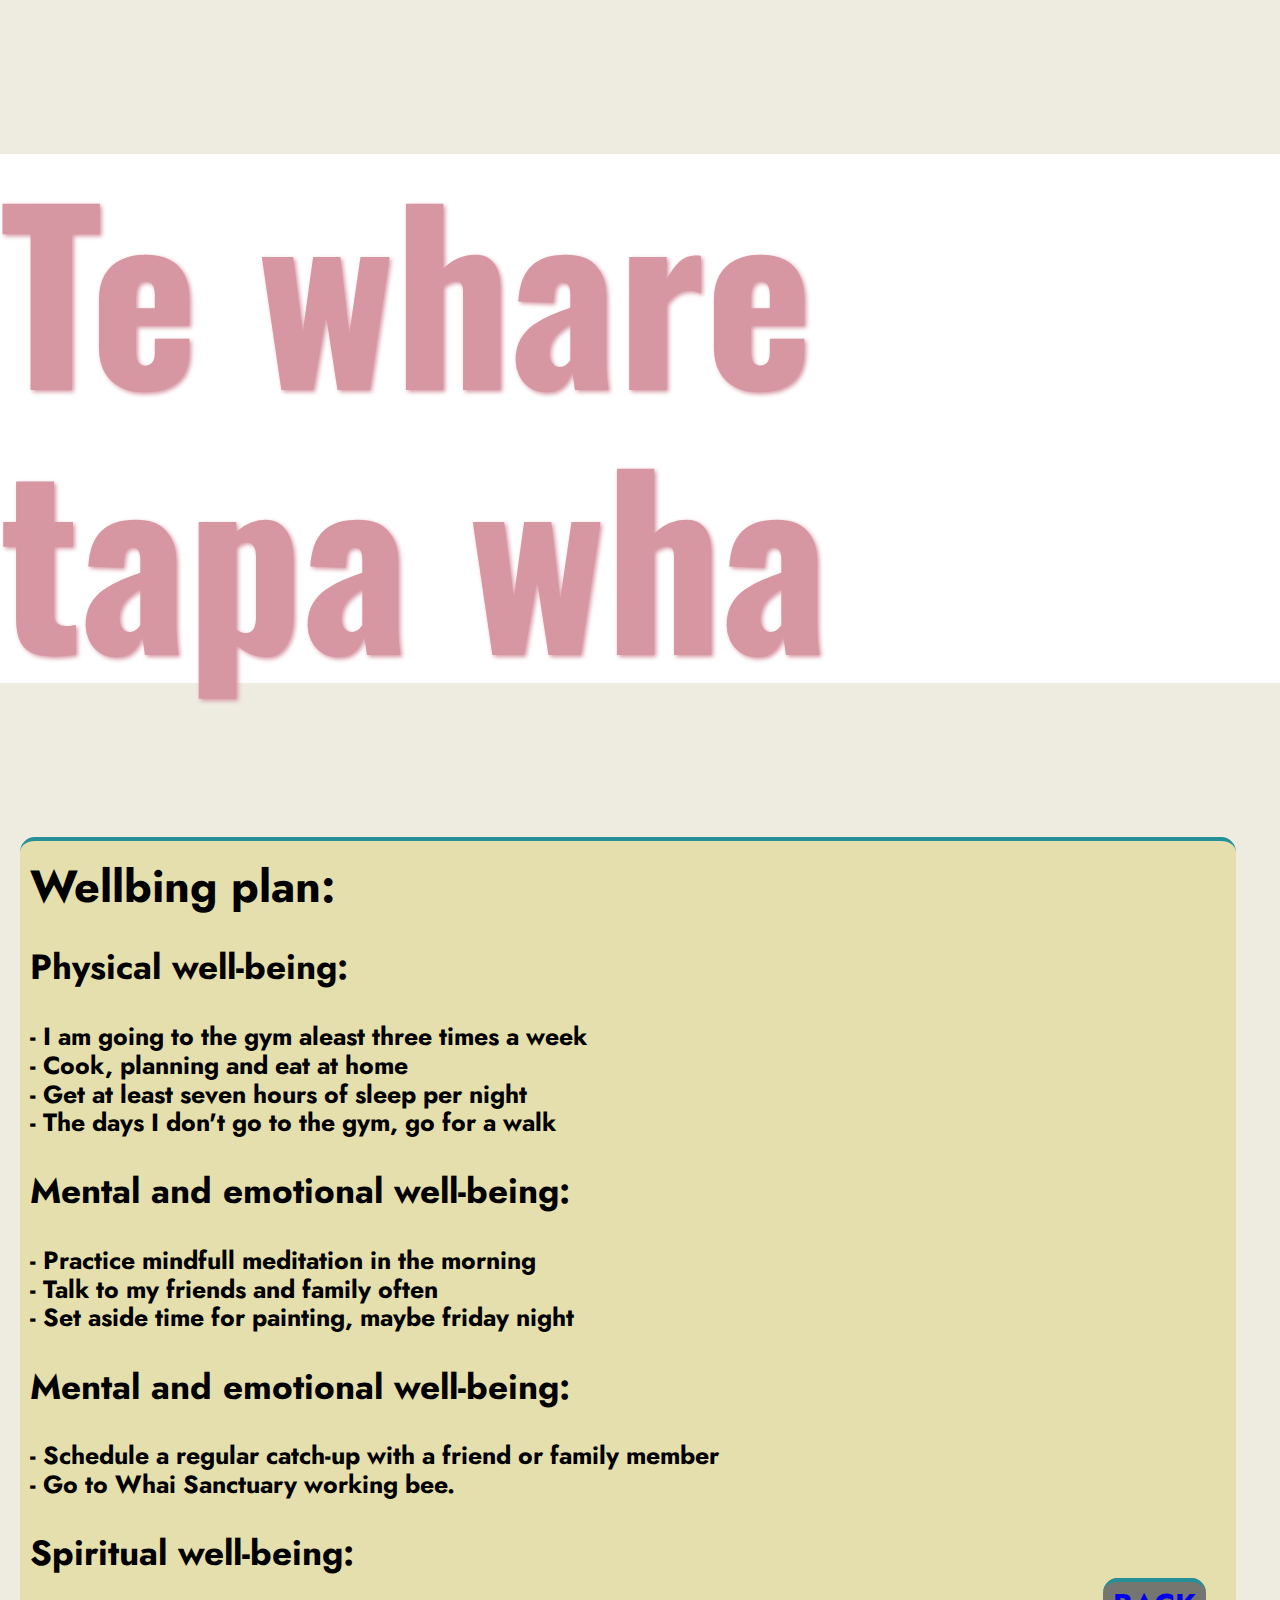
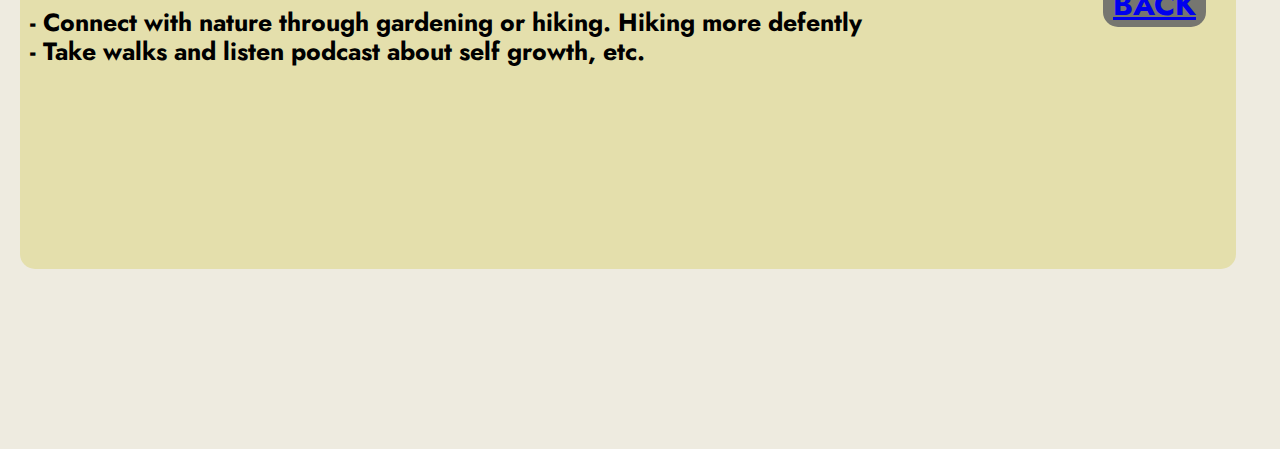
<file: blog/te-whare-tapa-wha.html>
<!DOCTYPE html>
 <head>

  <meta charset="utf-8"> <!--tells the browser to use the utf-8 character encoding when translating machine code into human-readable text and vice versa to be displayed in the browser.-->
  <meta name="viewport" content="width=device-width, initial-scale=1" /> <!--Mobile-optimize -->
  <link rel="stylesheet" href="../styles/normalize.css"type="text/css"> <!-- Is a small CSS file that provides better cross-browser consistency in the default styling of HTML elements-->
  
  <link rel="icon" href="../Img/monstera.png" type="image/x-icon"> <!-- icon title-->
  <link rel="stylesheet" href="../styles/style-pages.css" type="text/css"> <!-- Linked to my CSS file-->

  <link rel="preconnect" href="https://fonts.googleapis.com"><!-- Google Fonts-->
  <link rel="preconnect" href="https://fonts.gstatic.com" crossorigin>
  <link href="https://fonts.googleapis.com/css2?family=Oswald:wght@700&display=swap" rel="stylesheet">
  <link rel="preconnect" href="https://fonts.googleapis.com"> <!-- Google Fonts-->
  <link rel="preconnect" href="https://fonts.gstatic.com" crossorigin>
  <link href="https://fonts.googleapis.com/css2?family=Jost:ital,wght@1,200&display=swap" rel="stylesheet">
  
  <title>Te whare tapa wha</title> <!--Title on te tab-->
 </head>
 <body class="body">
    <header class="header">
     <h1 class="h1">Te whare tapa wha</h1>
    </header> 
   
  <div class="main_container">
    <h2> Wellbing plan:</h2> <br>
       
    <h3>Physical well-being:</h3><br>

      <h5> - I am going to the gym aleast three times a week</h5>
      <h5> - Cook, planning and eat at home</h5>
      <h5> - Get at least seven hours of sleep per night</h5>
      <h5> - The days I don't go to the gym, go for a walk</h5><br>

    <h3>Mental and emotional well-being:</h3><br>

      <h5> - Practice mindfull meditation in the morning</h5>
      <h5> - Talk to my friends and family often</h5>
      <h5> - Set aside time for painting, maybe friday night</h5><br>
      
    <h3>Mental and emotional well-being:</h3><br>

      <h5> - Schedule a regular catch-up with a friend or family member</h5>
      <h5> - Go to Whai Sanctuary working bee.</h5><br>

     
      <h3>Spiritual well-being:</h3><br>

        <h5> - Connect with nature through gardening or hiking. Hiking more defently</h5>
        <h5> - Take walks and listen podcast about self growth, etc.</h5>  <br>
     
   
  
    <div class="back_container">
        <h1><a href="../blog/core.html" class="back">BACK</a></h1>
    </div>
</file>
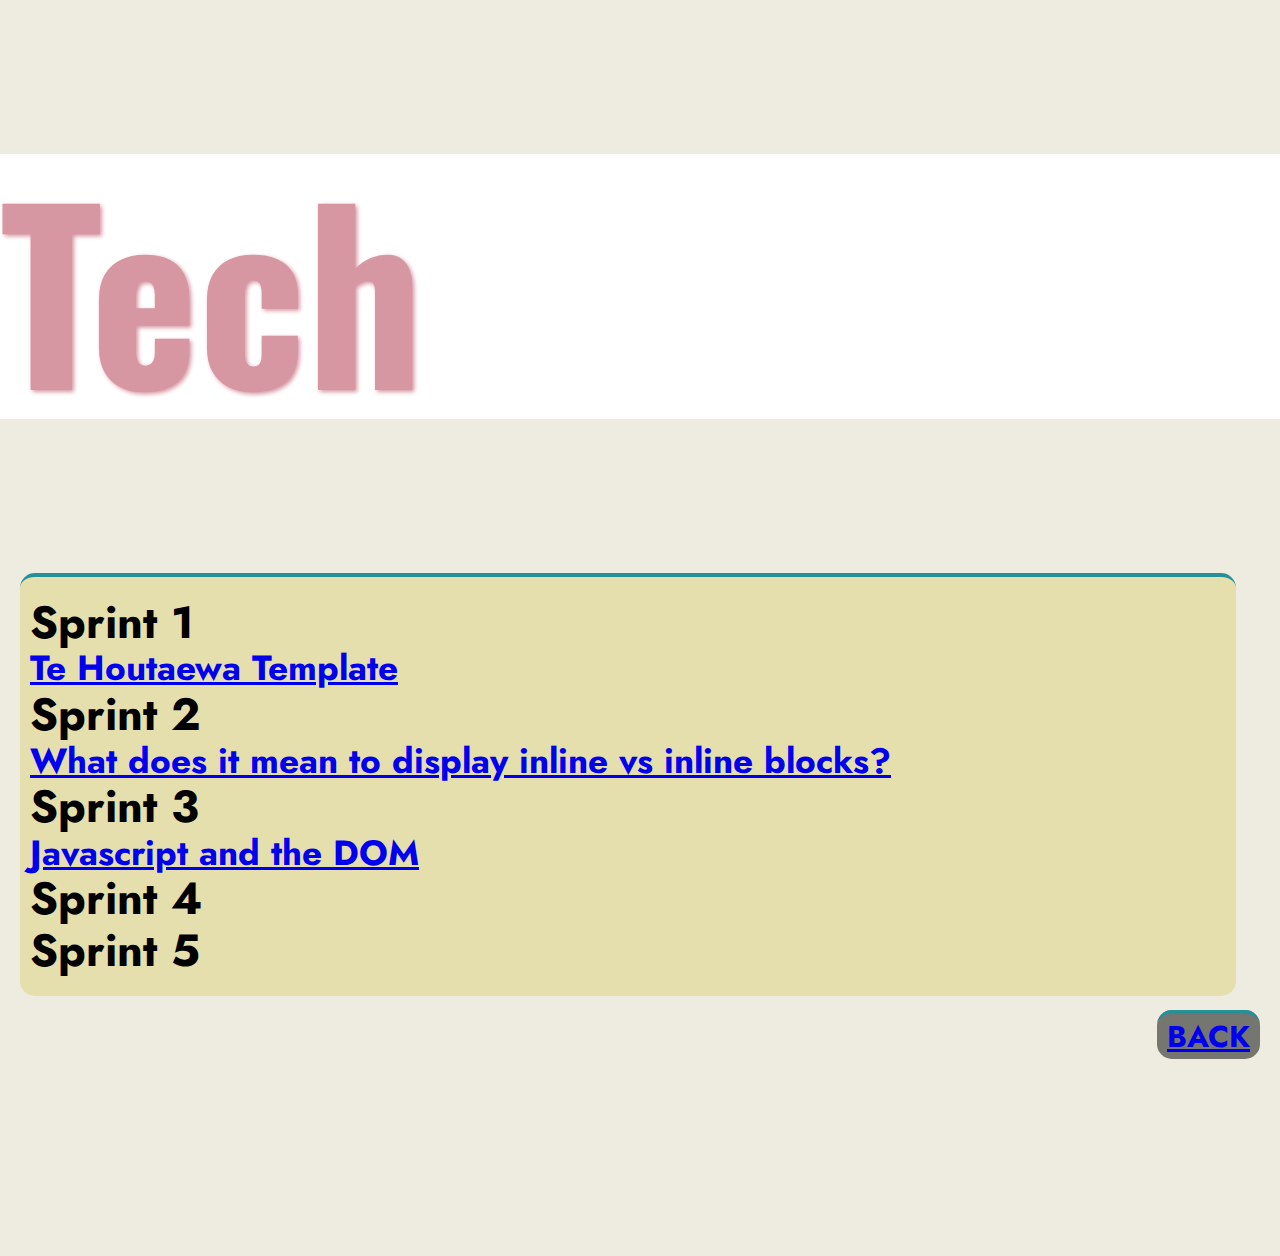
<file: blog/tech.html>
<!DOCTYPE html>
 <head>

  <meta charset="utf-8"> <!--tells the browser to use the utf-8 character encoding when translating machine code into human-readable text and vice versa to be displayed in the browser.-->
  <meta name="viewport" content="width=device-width, initial-scale=1" /> <!--Mobile-optimize -->
  <link rel="stylesheet" href="../styles/normalize.css"type="text/css"> <!-- Is a small CSS file that provides better cross-browser consistency in the default styling of HTML elements-->
  
  <link rel="icon" href="../Img/monstera.png" type="image/x-icon"> <!-- icon title-->
  <link rel="stylesheet" href="../styles/style-pages.css" type="text/css"> <!-- Linked to my CSS file-->

  <link rel="preconnect" href="https://fonts.googleapis.com"><!-- Google Fonts-->
  <link rel="preconnect" href="https://fonts.gstatic.com" crossorigin>
  <link href="https://fonts.googleapis.com/css2?family=Oswald:wght@700&display=swap" rel="stylesheet">
  <link rel="preconnect" href="https://fonts.googleapis.com"> <!-- Google Fonts-->
  <link rel="preconnect" href="https://fonts.gstatic.com" crossorigin>
  <link href="https://fonts.googleapis.com/css2?family=Jost:ital,wght@1,200&display=swap" rel="stylesheet">
  
  <title>Tech</title> <!--Title on te tab-->
 </head>
 <body class="body">
    <header class="header">
     <h1 class="h1">Tech</h1>
    </header> 


  
    <div class="main_container">
    
    <h2>Sprint 1</h2>
    <h3><a href="te-houtaewa-template.html">Te Houtaewa Template</a></h3>
    <h2>Sprint 2</h2>
    <h3><a href="html-css.html"> What does it mean to display inline vs inline blocks?</a></h3>
    <h2>Sprint 3</h2>
    <h3><a href="../blog/javascript-dom.html">Javascript and the DOM</a></h3> 
    <h2>Sprint 4</h2>
    <h2>Sprint 5</h2>
  </div>
  <div class="back_container">
    <h1><a href="../index.html" class="back">BACK</a></h1>
  </div>
  
 </body>
</html>
</file>
<file: styles/main.css>
.body {
  
    background-color: #eeebe0;
    
  }

.header{
  background-color: white;
  width: 100%;
  height: 50%;
  
  
}
#h1 {
  color: #D696A2;
  font-family: 'Oswald', sans-serif;
  font-size: 230PX;
  text-shadow: 2px 2px 4px #D696A2;
  animation: hola 3s ease-in-out 1s 1 normal none;
  }
  @keyframes hola {
    0%,
    100% {
      transform: translateX(0);
    }
  
    10%,
    30%,
    50%,
    70% {
      transform: translateX(-10px);
    }
  
    20%,
    40%,
    60% {
      transform: translateX(10px);
    }
  
    80% {
      transform: translateX(8px);
    }
  
    90% {
      transform: translateX(-8px);
    }
  }


.menu {

  font-family: 'Jost', sans-serif;
  font-size: 30px;
  display: flex;
  flex-direction: row;
  flex-wrap: nowrap;
  justify-content: flex-end;
   align-content: flex-end;
  align-items: flex-start;
  margin-top: -18vh;
  margin-bottom: 50vh;
  padding-left: 10vh;
  padding-right: 10vh;


  }

  
 
  .menu_item {
    margin-right: 50px;
    color: #259068;  
  }
  

  #about  {
    width: 95%; 
  display: flex;
  flex-direction: column;
  justify-content: center;
  min-width: 210px;
  align-self: center;
  border-top:4px solid #259098;
  background-color: #e4dfac;
  font-family: 'Jost', sans-serif;
  font-size: 30px;
  padding: 1px 10px;
  margin: 20px 20px;
  border-radius: 15px;
  margin-bottom: 20vh;
  }

  #tech  {
    width: 95%; 
  display: flex;
  flex-direction: column;
  justify-content: center;
  min-width: 210px;
  align-self: center;
  border-top:4px solid #259098;
  background-color: #e4dfac;
  font-family: 'Jost', sans-serif;
  font-size: 30px;
  padding: 1px 10px;
  margin: 20px 20px;
  border-radius: 15px;
  margin-bottom: 40vh;
  }
  #core  {
    width: 95%; 
  display: flex;
  flex-direction: column;
  justify-content: center;
  min-width: 210px;
  align-self: center;
  border-top:4px solid #259098;
  background-color: #e4dfac;
  font-family: 'Jost', sans-serif;
  font-size: 30px;
  padding: 1px 10px;
  margin: 20px 20px;
  border-radius: 15px;
  margin-bottom: 20vh;
  }
.picture {
  width: 20%;
  border-radius: 100%;
  display: flex;
  flex-direction: column;
  justify-content: flex-end;
  align-self: flex-end;
  
}
.back_container{
  display: flex;
  flex-direction: row;
  justify-content: flex-end;
  min-width: 100px;
  align-self: flex-end;
  margin-top: -20vh;
  margin-bottom: 20vh;
  
}
.back {
  border-top:4px solid #259098;
  background-color: #767670;
  font-family: 'Jost', sans-serif;
  font-size: 30px;
  padding: 1px 10px;
  margin-right: 20px;
  border-radius: 15px;
 
 
}
</file>
<file: styles/style-pages.css>
.body {
  
  background-color: #eeebe0;
  
}

.header{
background-color: white;
width: 100%;
height: 50%;


}

.h1 {
  color: #D696A2;
  font-family: 'Oswald', sans-serif;
  font-size: 230PX;
  text-shadow: 2px 2px 4px #D696A2;
  animation: hola 3s ease-in-out 1s 1 normal none;
  }
  @keyframes hola {
    0%,
    100% {
      transform: translateX(0);
    }
  
    10%,
    30%,
    50%,
    70% {
      transform: translateX(-10px);
    }
  
    20%,
    40%,
    60% {
      transform: translateX(10px);
    }
  
    80% {
      transform: translateX(8px);
    }
  
    90% {
      transform: translateX(-8px);
    }
  }



.main_container {
  font-family: 'Jost', sans-serif;
  font-size: 30px;
  width: 95%; 
  display: flex;
  flex-direction: column;
  justify-content: center;
  min-width: 210px;
  align-self: center;
  border-top:4px solid #259098;
  background-color: #e4dfac;
  font-family: 'Jost', sans-serif;
  font-size: 30px;
  padding: 20px 10px;
  margin: 20px 20px;
  border-radius: 15px;
  margin-bottom: 20vh;
}
.picture {
  width: 20%;
  border-radius: 100%;
  display: flex;
  flex-direction: column;
  justify-content: flex-end;
  align-self: flex-end;
  
}
.back_container{
  display: flex;
  flex-direction: row;
  justify-content: flex-end;
  min-width: 100px;
  align-self: flex-end;
  margin-top: -20vh;
  margin-bottom: 20vh;
  
}
.back {
  border-top:4px solid #259098;
  background-color: #767670;
  font-family: 'Jost', sans-serif;
  font-size: 30px;
  padding: 1px 10px;
  margin-right: 20px;
  border-radius: 15px;
 
 
}

.img {
  display: flex;
  justify-content: center;
  align-items: center;
  width: 40%;
  height: 40%;

}
</file>
<file: styles/style-html-css.css>
.body {
  
  background-color: #eeebe0;
  
}

.header{
background-color: white;
width: 100%;
height: 50%;


}

.h1 {
color: #D696A2;
font-family: 'Oswald', sans-serif;
font-size: 100PX;
text-shadow: 2px 2px 4px #D696A2;
padding-left: 20px;
}

.main_container {
  font-family: 'Jost', sans-serif;
  font-size: 30px;
  width: 95%; 
  display: flex;
  flex-direction: column;
  justify-content: center;
  min-width: 210px;
  align-self: center;
  border-top:4px solid #259098;
  background-color: #e4dfac;
  font-family: 'Jost', sans-serif;
  font-size: 30px;
  padding: 20px 10px;
  margin: 20px 20px;
  border-radius: 15px;
  margin-bottom: 20vh;
}
.back_container{
  display: flex;
  flex-direction: row;
  justify-content: flex-end;
  min-width: 100px;
  align-self: flex-end;
  margin-top: -20vh;
  margin-bottom: 20vh;
  
}
.back {
  border-top:4px solid #259098;
  background-color: #767670;
  font-family: 'Jost', sans-serif;
  font-size: 30px;
  padding: 1px 10px;
  margin-right: 20px;
  border-radius: 15px;
 
 
}

.img {
  display: flex;
  justify-content: center;
  align-items: center;
  width: 40vw;
  height: 40vh;

}

table.blueTable {
  border: 1px solid #D696A2;
  background-color: #EEEBE0;
  width: 83%;
  text-align: left;
  border-collapse: collapse;
}
table.blueTable td, table.blueTable th {
  border: 1px solid #AAAAAA;
  padding: 9px 3px;

}
table.blueTable thead {
  background: #D696A2;
  text-align: center;

}
</file>
<file: styles/style-te-houteawa.css>
.body {
  
  background-color: #eeebe0;
  
}

.header{
background-color: white;
width: 100%;
height: 50%;


}

.h1 {
color: #D696A2;
font-family: 'Oswald', sans-serif;
font-size: 100PX;
text-shadow: 2px 2px 4px #D696A2;
}

.main_container {
  font-family: 'Jost', sans-serif;
  font-size: 30px;
  width: 95%; 
  display: flex;
  flex-direction: column;
  justify-content: center;
  min-width: 210px;
  align-self: center;
  border-top:4px solid #259098;
  background-color: #e4dfac;
  font-family: 'Jost', sans-serif;
  font-size: 30px;
  padding: 1px 10px;
  margin: 20px 20px;
  border-radius: 15px;
  margin-bottom: 20vh;
}
.back_container{
  display: flex;
  flex-direction: row;
  justify-content: flex-end;
  min-width: 100px;
  align-self: flex-end;
  margin-top: -20vh;
  margin-bottom: 20vh;
  
}
.back {
  border-top:4px solid #259098;
  background-color: #767670;
  font-family: 'Jost', sans-serif;
  font-size: 30px;
  padding: 1px 10px;
  margin-right: 20px;
  border-radius: 15px;
 
 
}
</file>
